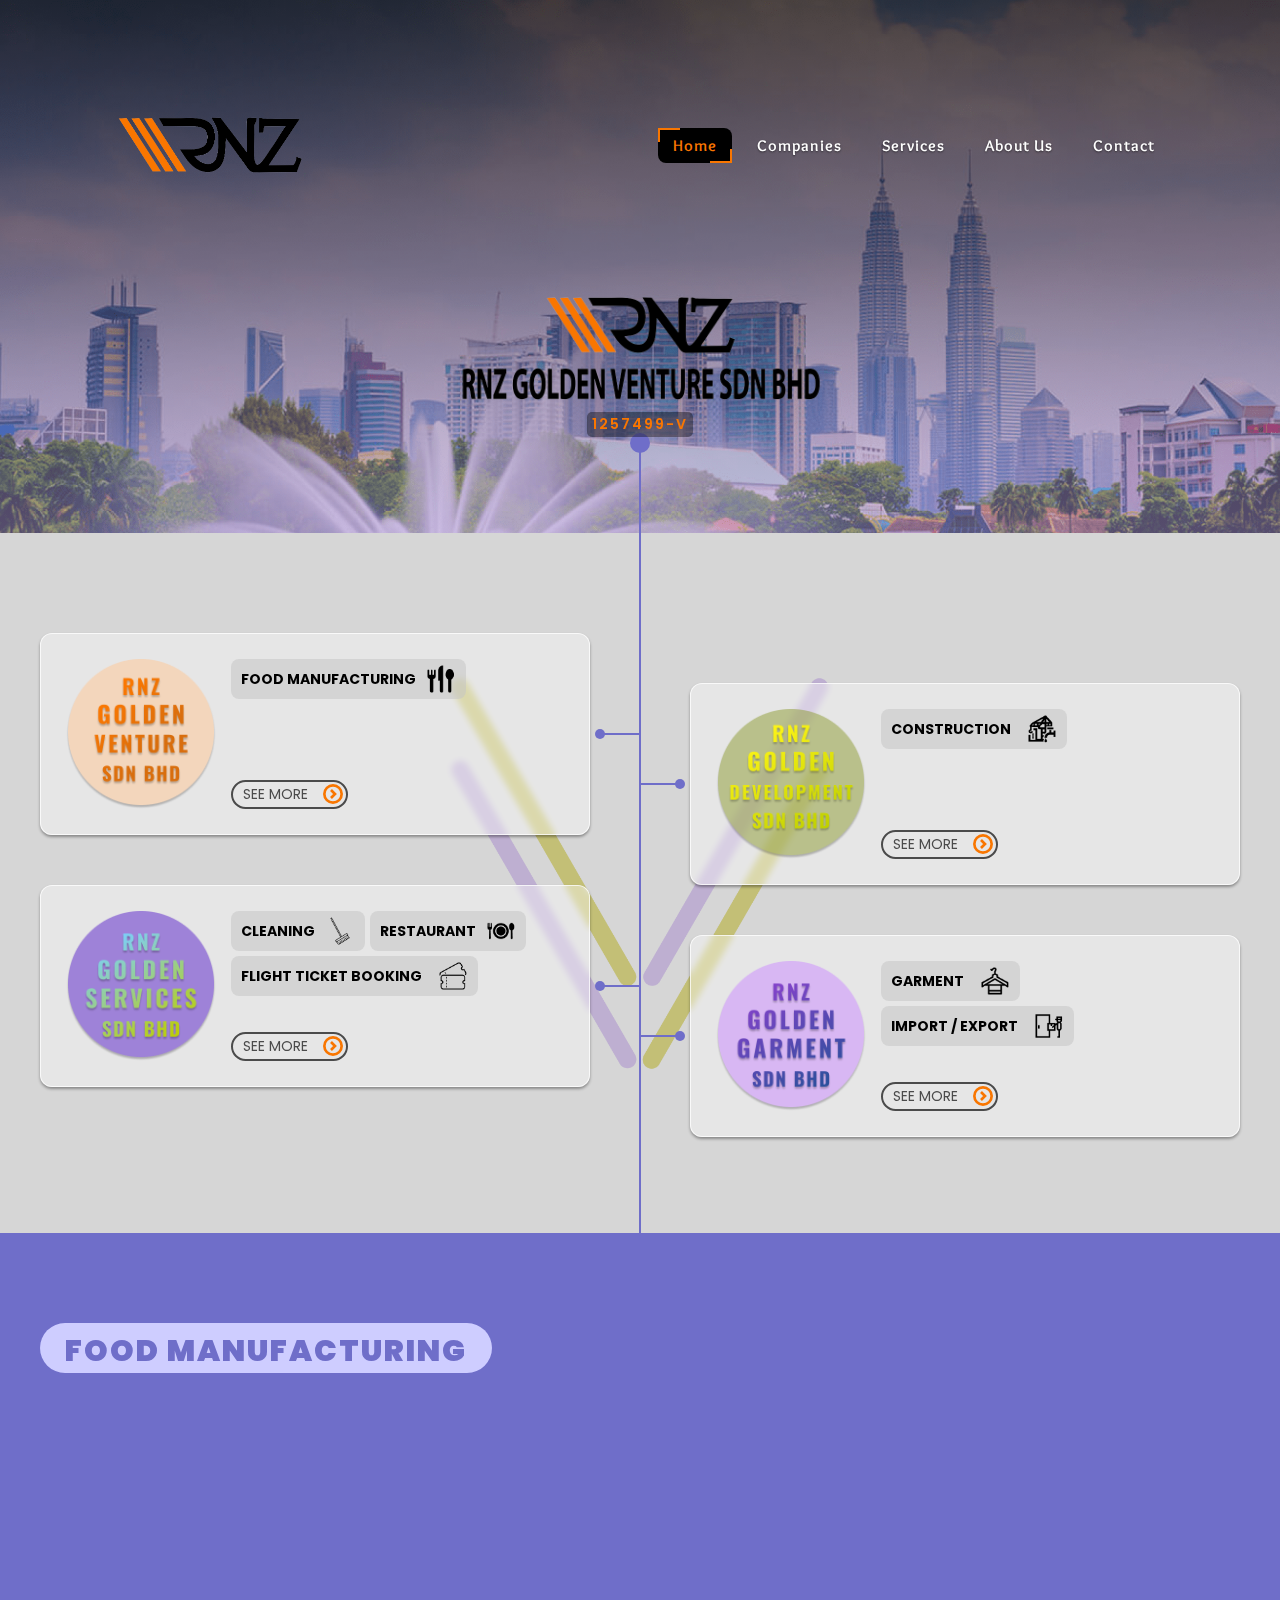
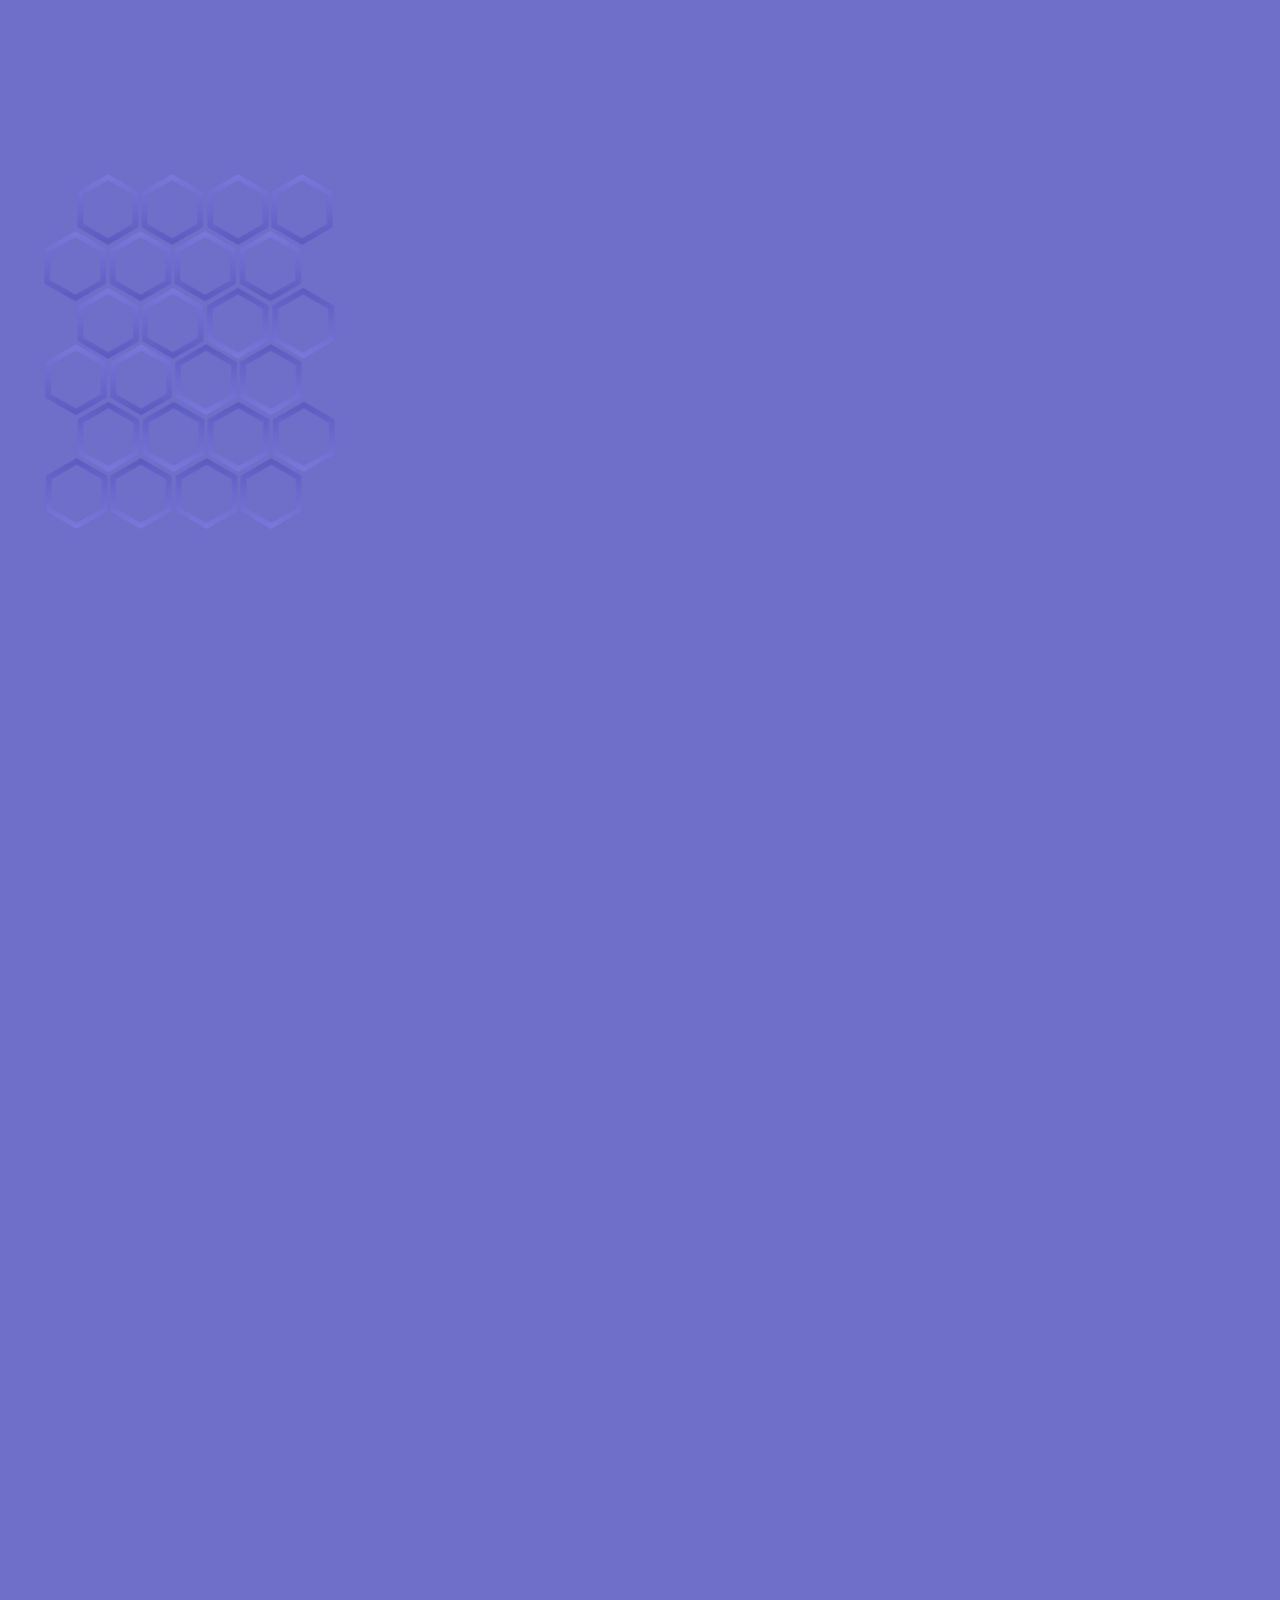
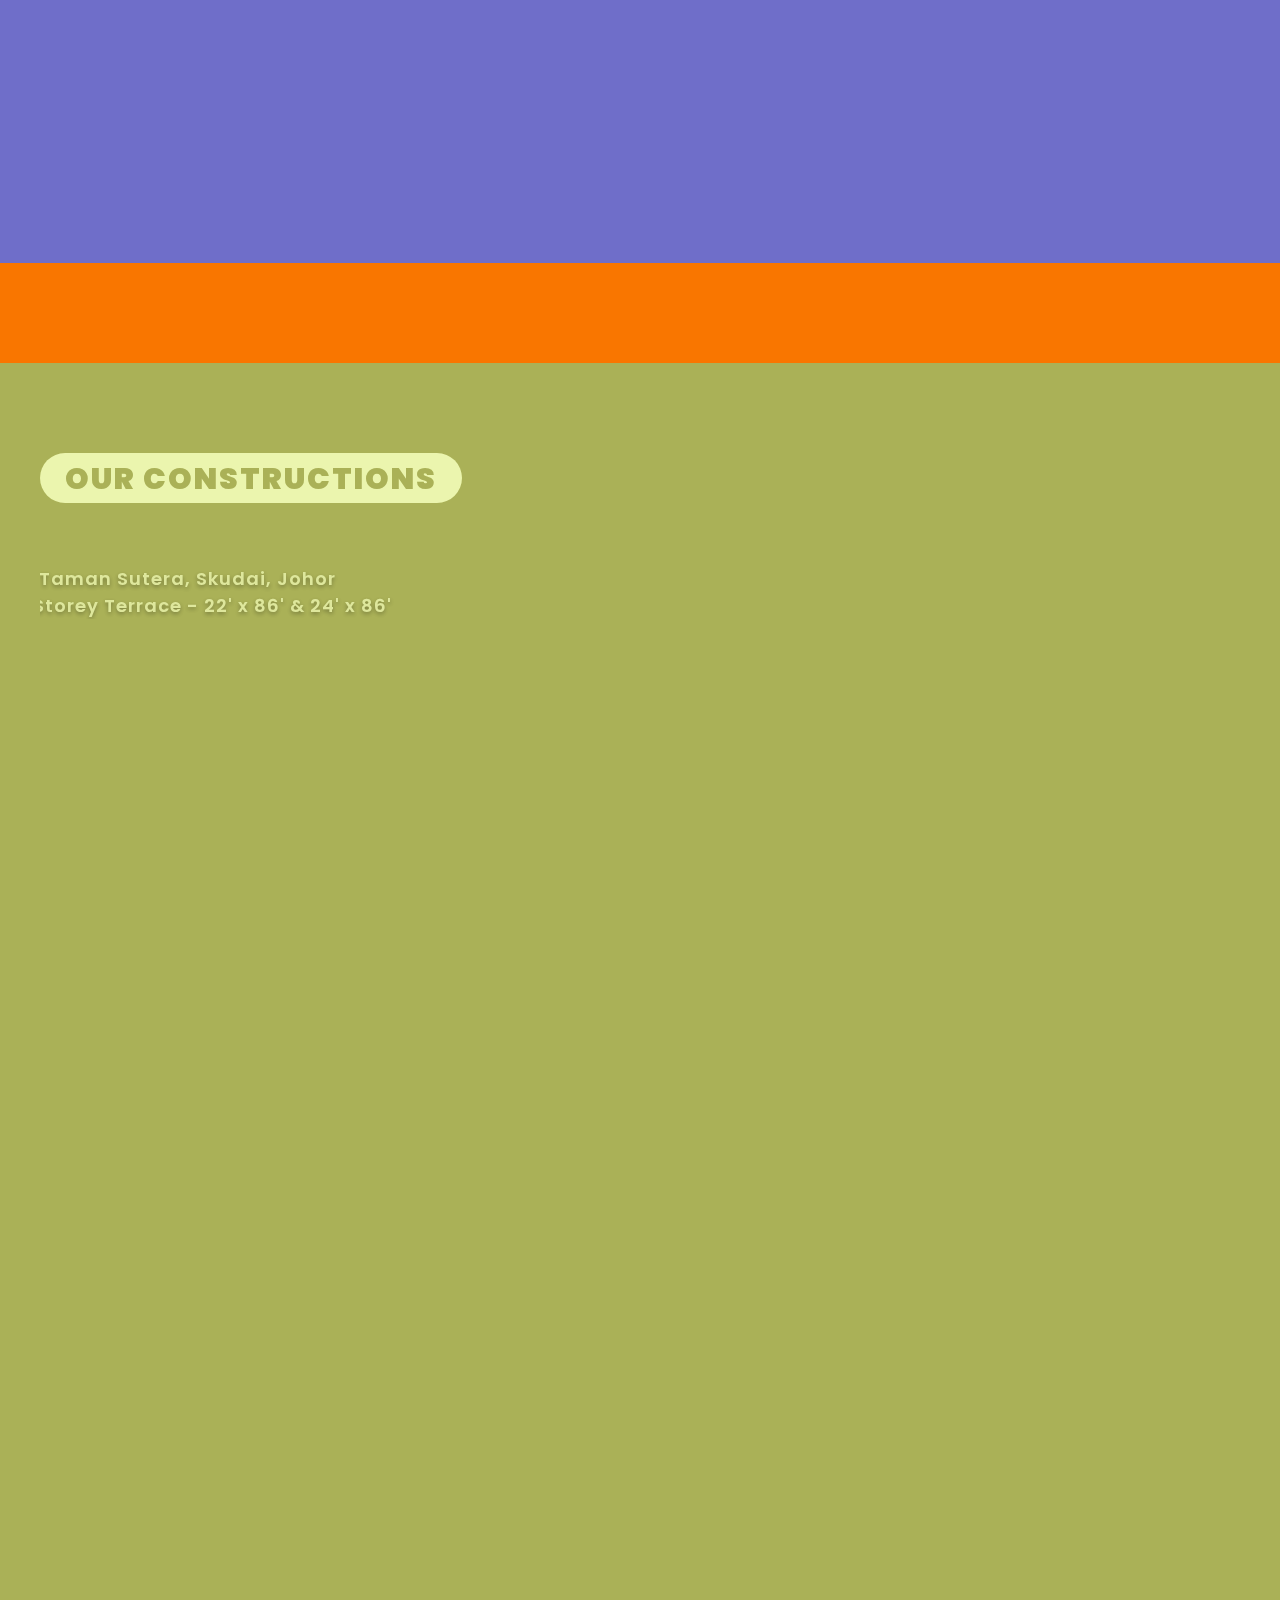
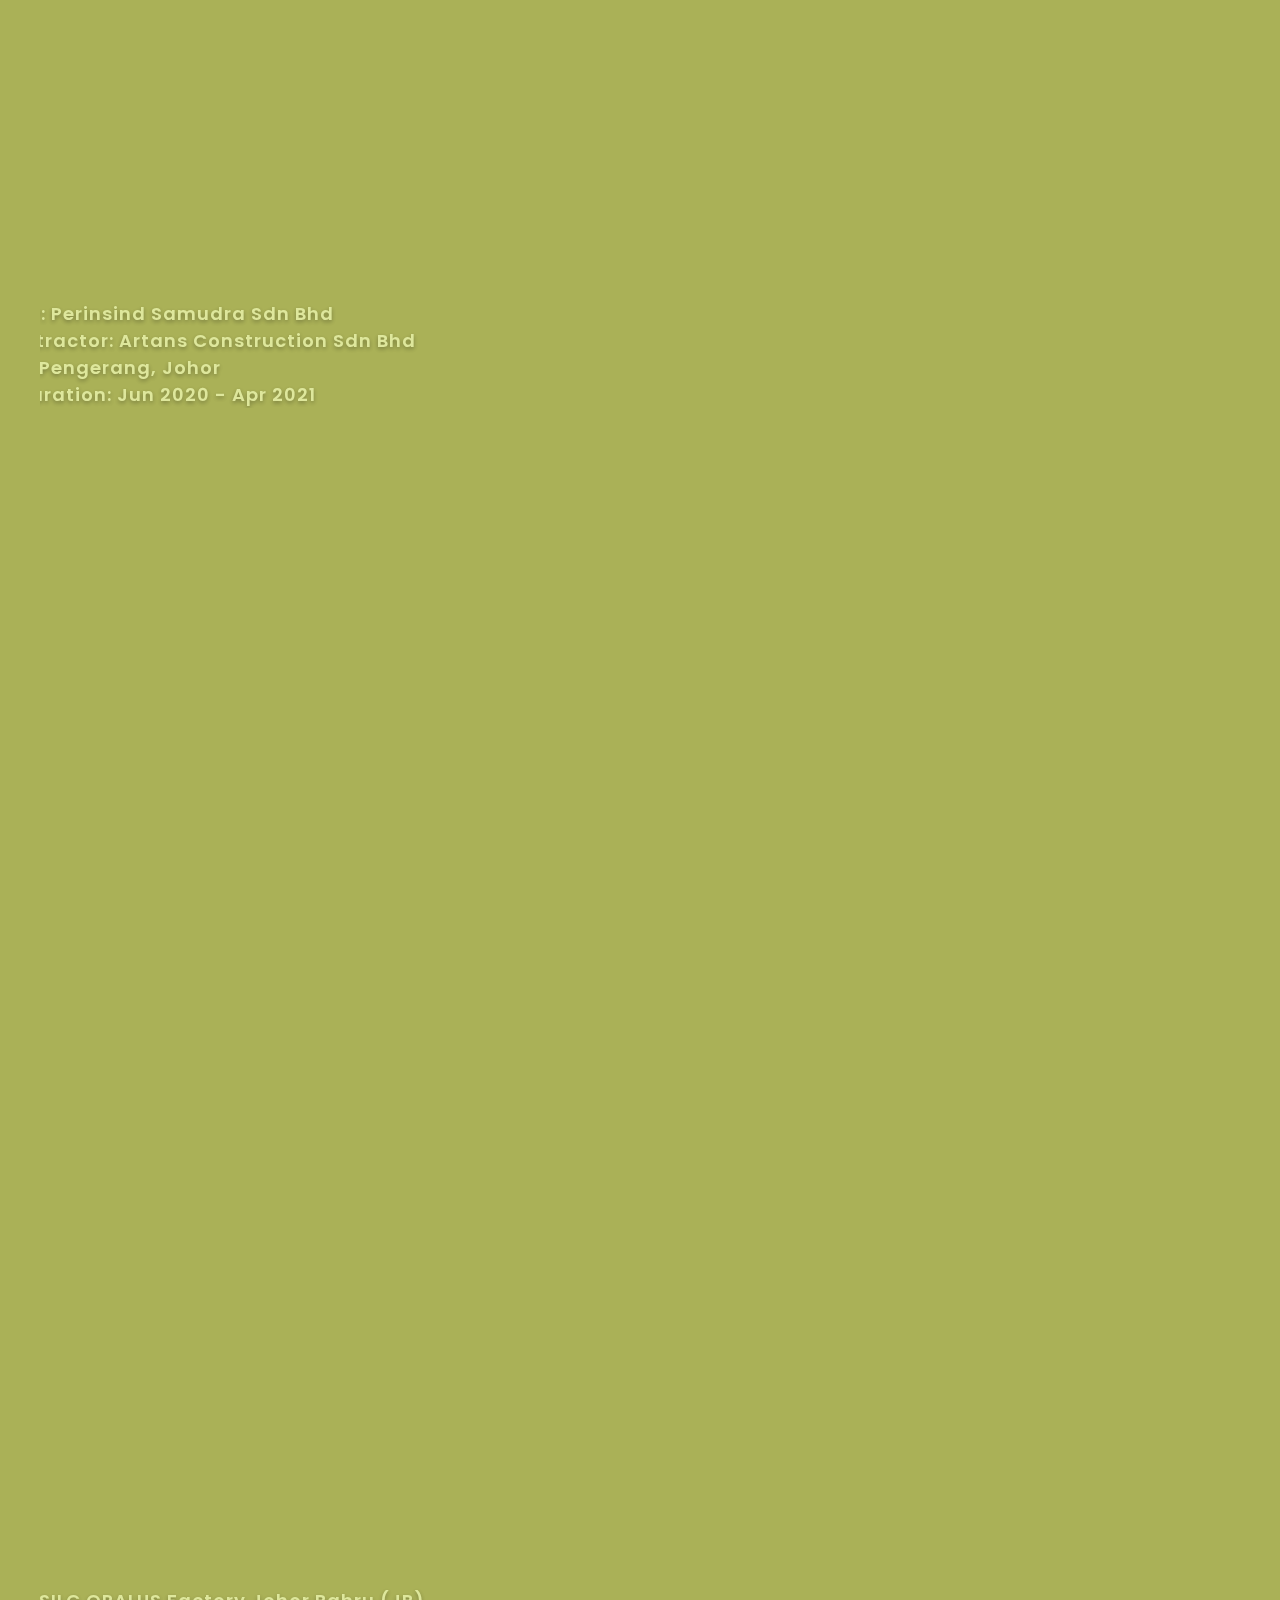
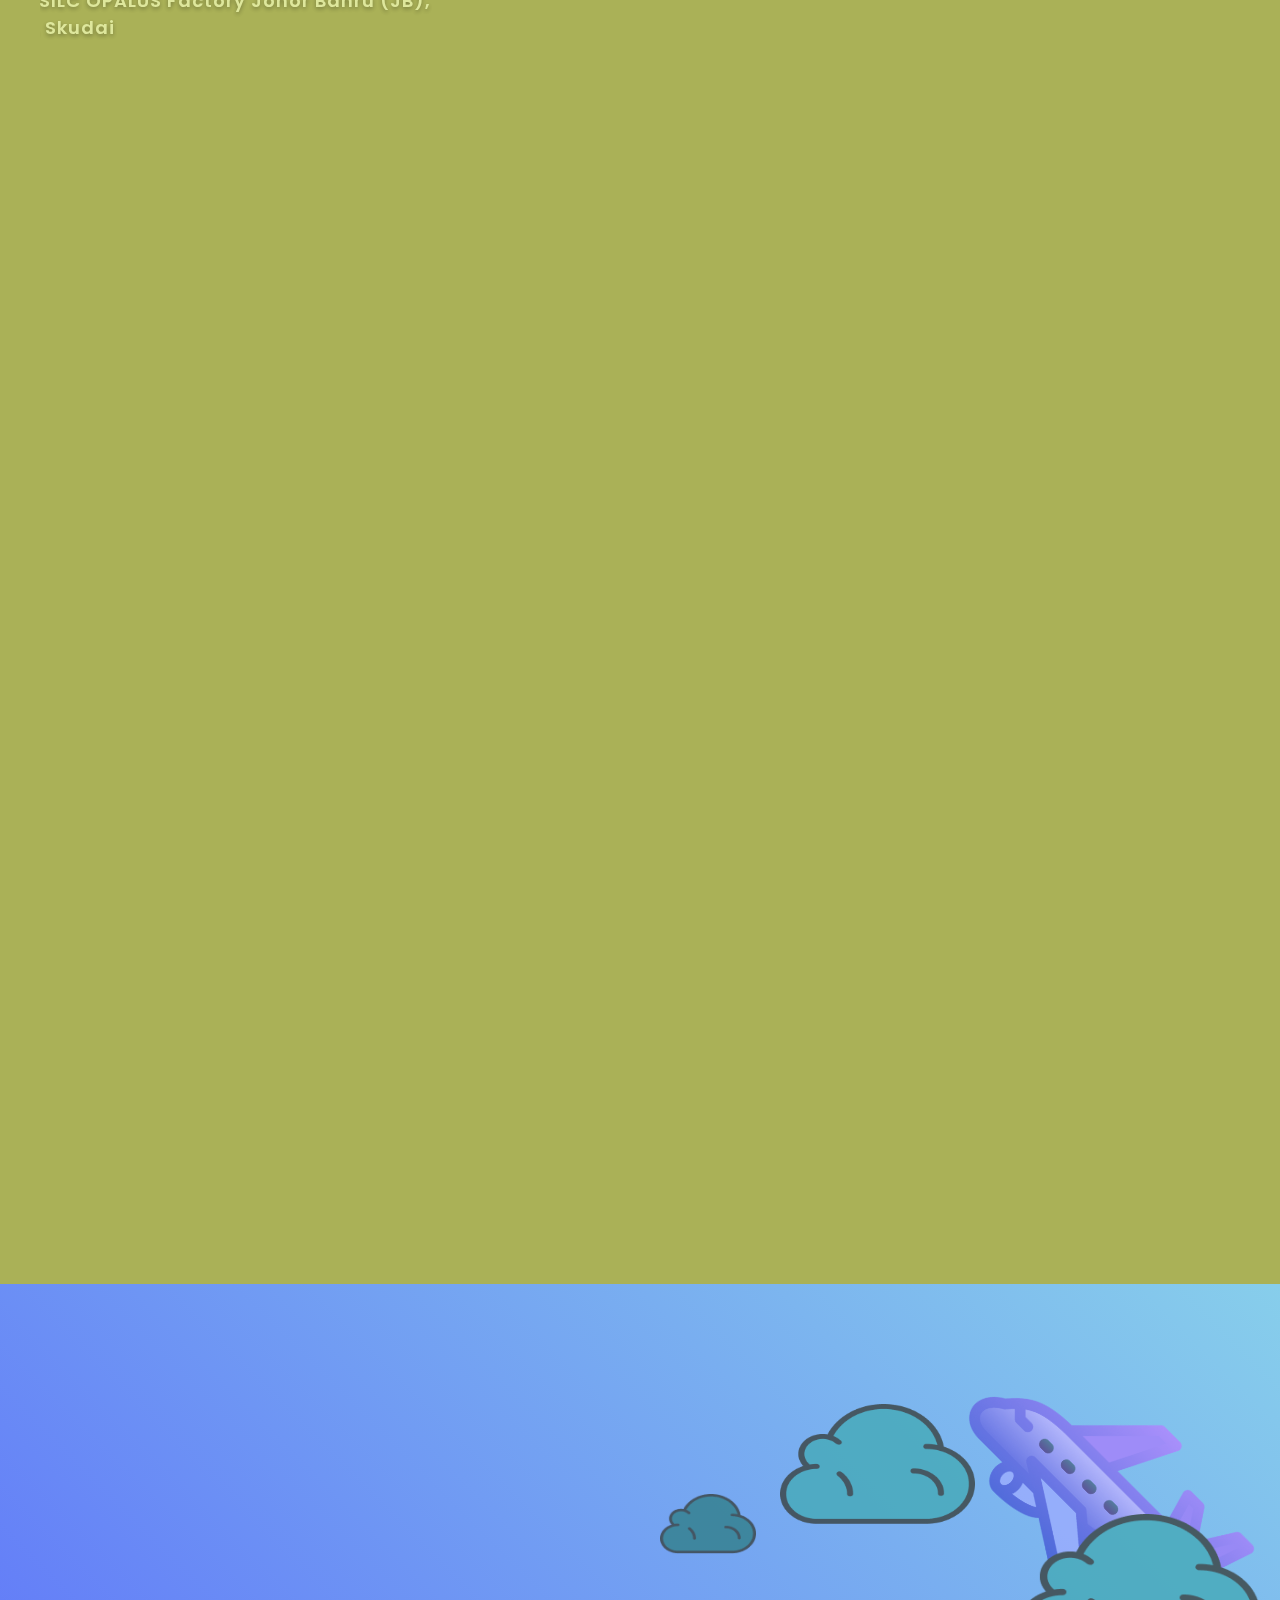
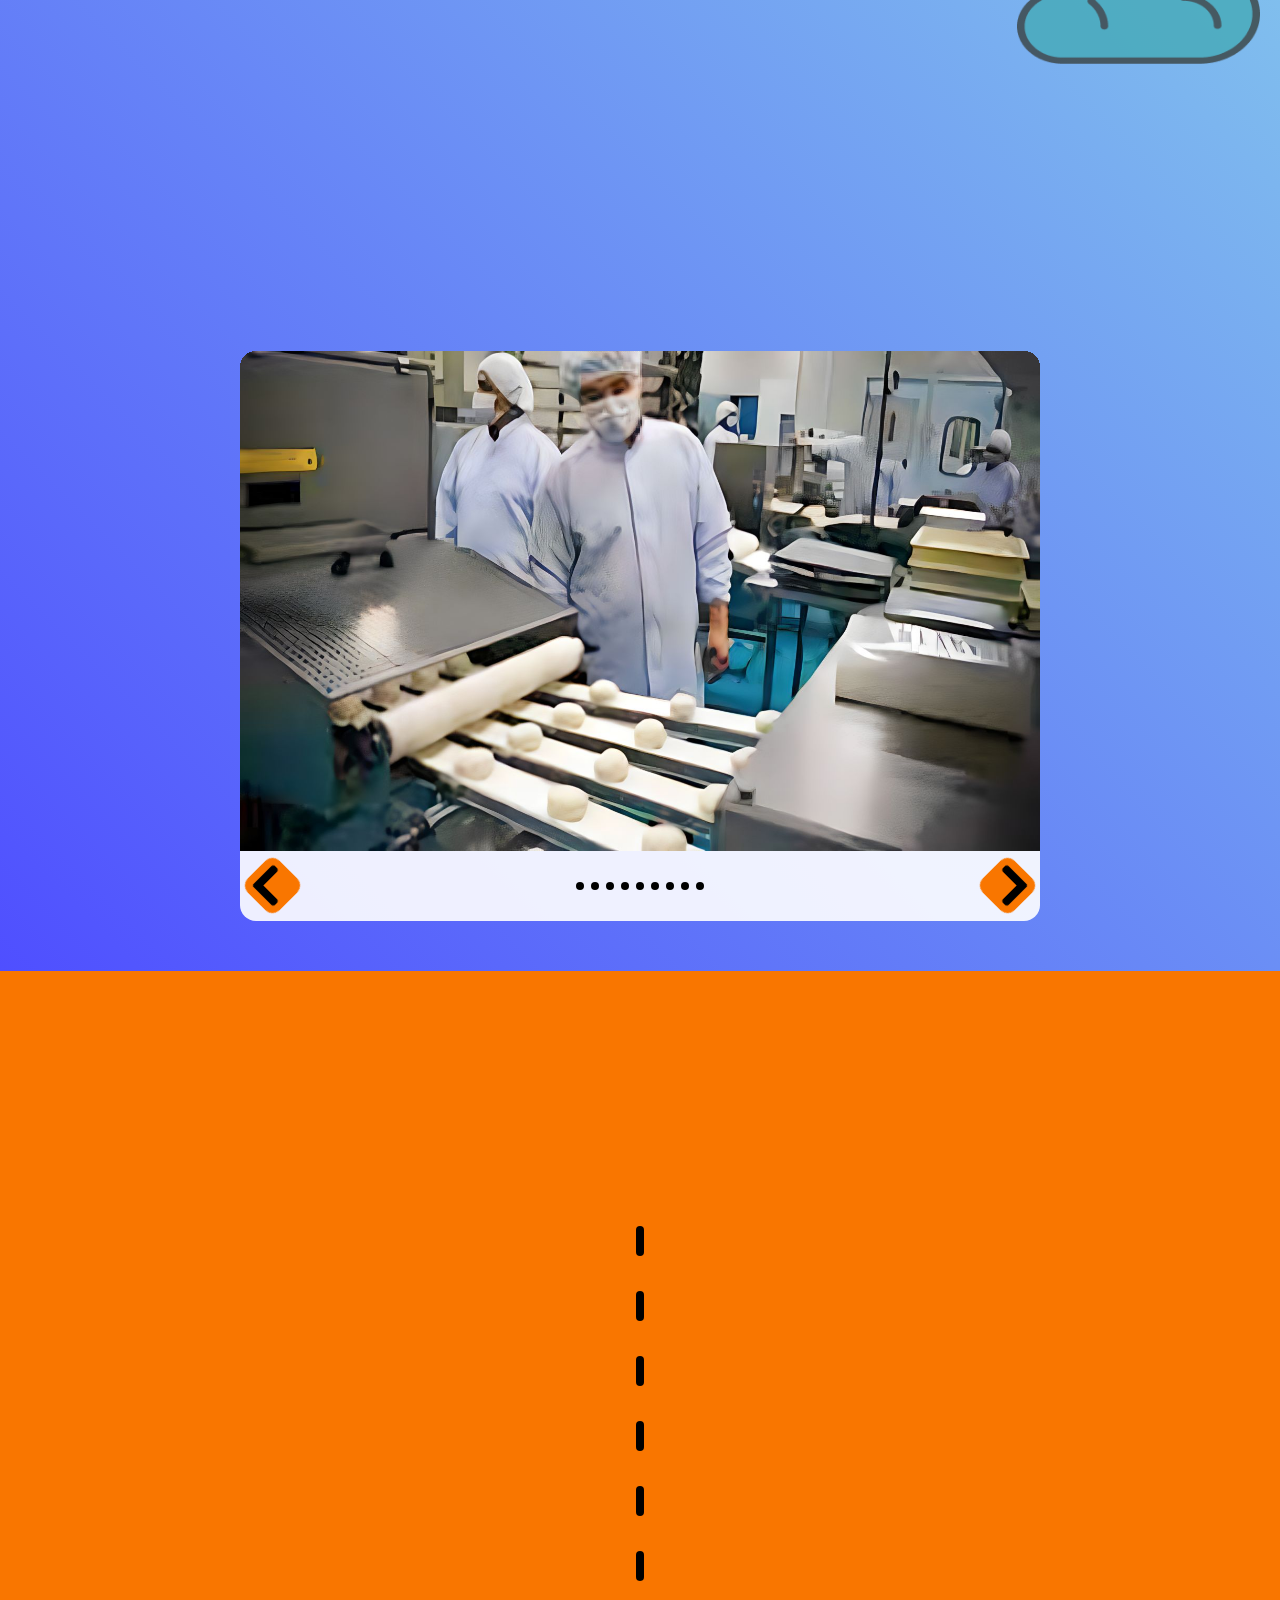
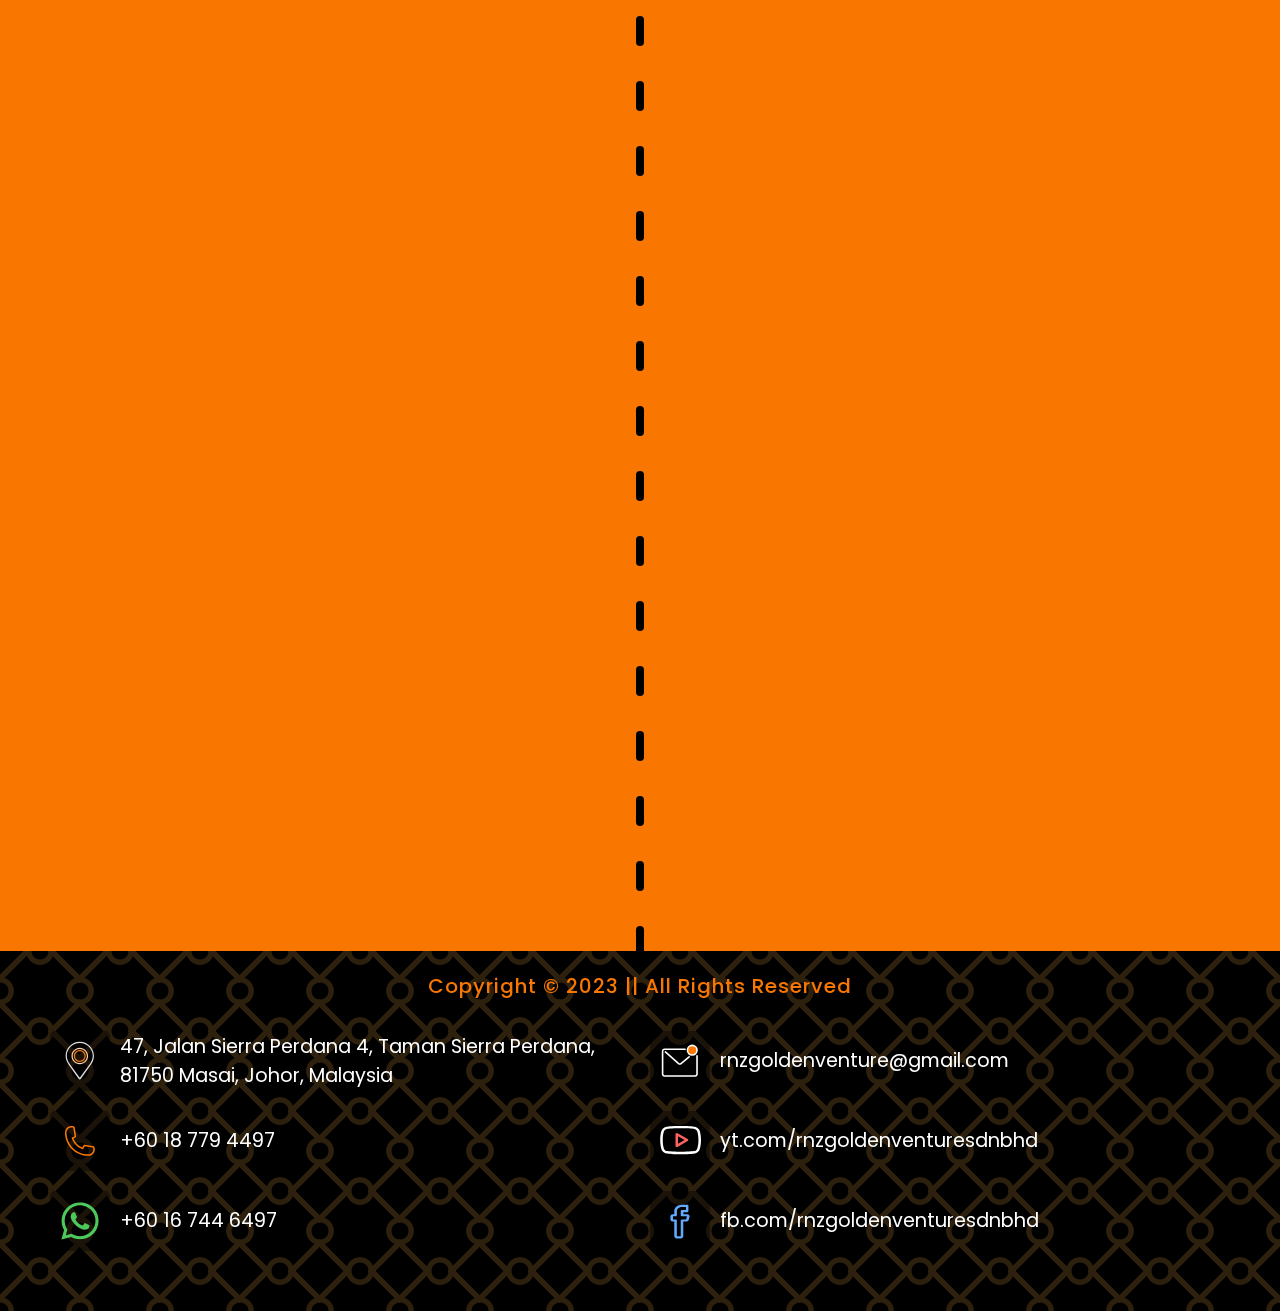
<file: index.html>
<!DOCTYPE html>
<html lang="en">
<head>
    <meta charset="UTF-8">
    <meta http-equiv="X-UA-Compatible" content="IE=edge">
    <meta name="viewport" content="width=device-width, initial-scale=1.0">
    <meta name="robots" content="index,follow">
    <meta name="description" content="Company name: RNZ Golden Venture Sdn Bhd, Company Code: 1257499-V, We provide the best Venture Services in Malaysia. Contact us today for a free quote.">
    <meta name="author" content="Saber Mahmud Sourav">


    <title>RNZ GOLDEN VENTURE - Home Page</title>

    <link rel="icon" href="./pics/favicon.ico" type="image/x-icon">
    <link rel="shortcut icon" href="./pics/favicon.ico" type="image/x-icon">

    <link rel="stylesheet" href="index.css">
    <link rel="stylesheet" href="body.css">
    <link rel="stylesheet" href="gallery.css">
</head>
<body>

    <div id="loader">
        <div id="spinner"></div>
        <div id="progress-bar-container">
          <div id="progress-bar"></div>
        </div>
        <p class="ppp">
            <p> RNZ GOLDEN VENTURE SDN BHD</p> <p id="percentage">0%</p>
        </p>
      </div>

      <style>
        #loader {
    position: fixed;
    top: 0;
    left: 0;
    width: 100%;
    height: 100%;
    background: rgb(157, 157, 157);
    display: flex;
    flex-direction: column;
    align-items: center;
    justify-content: center;
    z-index: 9999999;
  }
  
  #spinner {
    width: 50px;
    height: 50px;
    border: 5px solid rgba(0, 0, 0, 0.2);
    border-left-color: #F97600;
    border-radius: 50%;
    animation: spin 1s linear infinite;
  }
  
  #progress-bar-container {
    width: 80%;
    height: 10px;
    background-color: rgba(0, 0, 0, 0.1);
    margin-top: 20px;
    border-radius: 20px;
  }
  p.ppp {
    padding-top: 10px;
    display: flex;
  }
  
  #progress-bar {
    height: 100%;
    background-color: #000;
    width: 0;
    border-radius: 20px;
  }
  
  #percentage {
    margin-top: 10px;
    font-size: 18px;
  }
  
  @keyframes spin {
    100% {
      transform: rotate(360deg);
    }
  }
      </style>
    

    <div class="nav">
        <div class="navbar">

            <div class="brand">
                <img src="./pics/logo_bg_tr.png" alt="RNZ GOLDEN VENTURE SDN BHD LOGO">
            </div>

            <div class="links">
                <div class="link active"><a href="#">Home<div></div></a></div>
                <div class="link"><a href="./pages/companies/companies.html">Companies<div></div></a></div>
                <div class="link"><a href="./pages/services/service.html">Services<div></div></a></div>
                <div class="link"><a href="./pages/about/about.html">About Us<div></div></a></div>
                <div class="link"><a href="./pages/contact/contact.html">Contact<div></div></a></div>
            </div>

            <div class="menu">
                <div class="burger">
                    <div class="up"></div>
                    <div class="mid"></div>
                    <div class="down"></div>
                </div>
            </div>

        </div>
    </div>

    <div class="background_section">
        <div class="full_logo addition">
            <img src="./pics/full_logo_tr.png" alt="Full logo of RNZ GOLDEN VENTURE SDN BHD">
        </div>
    </div>

    <div class="h100"></div>

    <div class="container section2">
        <div class="floating_bg"></div>
        <div class="subsection left">
            <div class="company_card_container fromDownToTop">
                <div class="company_card">
                    <div class="content picture fromDownToTop">
                        <img src="./pics/rnz_c1_logo.png" alt="RNZ GOLDEN VENTURE SDN BHD Heading">
                    </div>
                    <div class="content">
                        <div class="icon_items">
                            <div class="icon_item fromLeftToRight">
                                FOOD MANUFACTURING
                                <div>
                                    <img src="./pics/icons/icon_1.png" alt="FOOD MANUFACTURING ICON">
                                </div>
                            </div>
                        </div>
                        <a href="./pages/companies/companies.html#com1" class="rnzBtnCom fromRightToLeft">SEE MORE &nbsp; <img src="./pics/arr_right.svg" alt=""></a>
                    </div>
                </div>
            </div>
            <div class="h500onCC"></div>
            <div class="company_card_container fromDownToTop">
                <div class="company_card">
                    <div class="content picture fromDownToTop">
                        <img src="./pics/rnz_c3_logo.png" alt="RNZ GOLDEN SERVICES SDN BHD Heading">
                    </div>
                    <div class="content">
                        <div class="icon_items">
                            <div class="icon_item fromLeftToRight">
                                CLEANING
                                <div>
                                    <img src="./pics/icons/icon_8.png" alt="CLEANING ICON">
                                </div>
                            </div>
                            <div class="icon_item fromLeftToRight">
                                RESTAURANT
                                <div>
                                    <img src="./pics/icons/icon_3.png" alt="RESTAURANT ICON">
                                </div>
                            </div>
                            <div class="icon_item fromLeftToRight">
                                FLIGHT TICKET BOOKING &nbsp;
                                <div>
                                    <img src="./pics/icons/icon_5.png" alt="FLIGHT TICKET BOOKING ICON">
                                </div>
                            </div>
                        </div>
                        <a href="./pages/companies/companies.html#com3" class="rnzBtnCom fromRightToLeft">SEE MORE &nbsp; <img src="./pics/arr_right.svg" alt="ARROW RIGHT ICON"></a>
                    </div>
                </div>
            </div>
        </div>
        <div class="subsection right">
            <div class="h500onCC"></div>
            <div class="company_card_container fromDownToTop">
                <div class="company_card">
                    <div class="content picture fromDownToTop">
                        <img src="./pics/rnz_c2_logo.png" alt="RNZ GOLDEN DEVELOPMENT SDN BHD Heading">
                    </div>
                    <div class="content">
                        <div class="icon_items">
                            <div class="icon_item fromLeftToRight">
                                CONSTRUCTION &nbsp;
                                <div>
                                    <img src="./pics/icons/icon_7.png" alt="CONSTRUCTION ICON">
                                </div>
                            </div>
                        </div>
                        
                        <a href="./pages/companies/companies.html#com2" class="rnzBtnCom fromRightToLeft">SEE MORE &nbsp; <img src="./pics/arr_right.svg" alt=""></a>
                    </div>
                </div>
            </div>
            <div class="h500onCC"></div>
            <div class="company_card_container fromDownToTop">
                <div class="company_card">
                    <div class="content picture fromDownToTop">
                        <img src="./pics/rnz_c4_logo.png" alt="RNZ GOLDEN GARMENT SDN BHD Heading">
                    </div>
                    <div class="content">
                        <div class="icon_items">
                            <div class="icon_item fromLeftToRight">
                                GARMENT &nbsp;
                                <div>
                                    <img src="./pics/icons/icon_4.png" alt="GARMENT ICON">
                                </div>
                            </div>
                            <div class="icon_item fromLeftToRight">
                                IMPORT / EXPORT &nbsp;
                                <div>
                                    <img src="./pics/icons/icon_2.png" alt="IMPORT - EXPORT ICON">
                                </div>
                            </div>
                        </div>
                        <a href="./pages/companies/companies.html#com4" class="rnzBtnCom fromRightToLeft">SEE MORE &nbsp; <img src="./pics/arr_right.svg" alt=""></a>
                    </div>
                </div>
            </div>
        </div>
    </div>

    <div class="h100"></div>

    <div class="section3">

        <div class="container">
            <div class="floating1">
                FOOD MANUFACTURING
            </div>
            <div class="main3">
                <div class="left">

                    <img class="floating" src="./pics/blue_bg_pattern.png" alt="">
                    <img class="floating" src="./pics/blue_bg_pattern.png" alt="">

                    <h3 class="subheading fromDownToTop">
                        FOOD BASED ON FLOUR (READY TO EAT FOOD)
                    </h3>
                    <ul class="food_items fromDownToTop">
                        <li>CHAPATI</li>
                        <li>PRATA</li>
                        <li>PURI</li>
                        <li>THOSAI</li>
                        <li>IDLI</li>
                    </ul>
    
                    <h3 class="subheading fromDownToTop">
                        SWEET
                    </h3>
                    <ul class="food_items fromDownToTop">
                        <li>DOI (SWEET YOUGURT)</li>
                        <li>MISTHI</li>
                        <li>GHULAM JAMU</li>
                        <li>LADDU</li>
                        <li>NIMKI</li>
                        <li>JELEBI</li>
                    </ul>
    
                    <h3 class="subheading fromDownToTop">
                        FROZEN COLD FOOD
                    </h3>
                    <ul class="food_items fromDownToTop">
                        <li>SINGGARA</li>
                        <li>SAMOSA</li>
                        <li>KARIPAP</li>
                        <li>SPRING ROLL</li>
                    </ul>
    
                    <div style="height: 20px;"></div>
                    
                </div>
                <div class="right">
    
                    <div class="hudai">
                        
    
                        <div class="food_img_card fromDownToTop">
                            <div class="img">
                                <img src="./pics/foods/chapati.png" alt="CHAPATI - FLOUR BASED FOOD (READY TO EAT)">
                            </div>
                            <div class="title">
                                CHAPATI
                            </div>
                        </div>
        
                        <div class="food_img_card fromDownToTop">
                            <div class="img">
                                <img src="./pics/foods/parata.png" alt="PARATA - FLOUR BASED FOOD (READY TO EAT)">
                            </div>
                            <div class="title">
                                PARATA
                            </div>
                        </div>
        
                        <div class="food_img_card fromDownToTop">
                            <div class="img">
                                <img src="./pics/foods/mishti.png" alt="MISHTI - SWEET BASED FOOD">
                            </div>
                            <div class="title">
                                MISTHI
                            </div>
                        </div>
        
                        <div class="food_img_card fromDownToTop">
                            <div class="img">
                                <img src="./pics/foods/doi_box.png" alt="DOI BOX - SWEET BASED FOOD">
                            </div>
                            <div class="title">
                                DOI (YOUGURT) Packaging
                            </div>
                        </div>
        
                        <div class="food_img_card fromDownToTop">
                            <div class="img">
                                <img src="./pics/foods/doi.png" alt="DOI - SWEET BASED FOOD">
                            </div>
                            <div class="title">
                                DOI (YOUGURT)
                            </div>
                        </div>
    
                        <div class="food_img_card fromDownToTop">
                            <div class="img">
                                <img src="./pics/foods/gulab.png" alt="GHULAM JAMU - SWEET BASED FOOD">
                            </div>
                            <div class="title">
                                GHULAM JAMU
                            </div>
                        </div>
    
                        <div class="food_img_card fromDownToTop">
                            <div class="img">
                                <img src="./pics/foods/samosa.png" alt="SAMOSA - FROZEN COLD FOOD">
                            </div>
                            <div class="title">
                                SAMOSA
                            </div>
                        </div>
    
                        <div class="food_img_card fromDownToTop">
                            <div class="img">
                                <img src="./pics/foods/singara.png" alt="SINGGARA - FROZEN COLD FOOD">
                            </div>
                            <div class="title">
                                SINGGARA
                            </div>
                        </div>
    
                        <div class="food_img_card fromDownToTop">
                            <div class="img">
                                <img src="./pics/foods/mishti_box.png" alt="MISHTI - SWEET BASED FOOD">
                            </div>
                            <div class="title">
                                MISHTI (Packaging)
                            </div>
                        </div>
    
                        <div class="food_img_card fromDownToTop">
                            <div class="img">
                                <img src="./pics/foods/mishti_box_2.png" alt="MISHTI - SWEET BASED FOOD">
                            </div>
                            <div class="title">
                                MISHTI (Packaging)
                            </div>
                        </div>
    
                        <div class="food_img_card fromDownToTop">
                            <div class="img">
                                <img src="./pics/foods/mishti_box_3.png" alt="MISHTI - SWEET BASED FOOD">
                            </div>
                            <div class="title">
                                MISHTI (Packaging)
                            </div>
                        </div>
    
                        <div class="food_img_card fromDownToTop">
                            <div class="img">
                                <img src="./pics/foods/halua.png" alt="JELEBI - SWEET BASED FOOD">
                            </div>
                            <div class="title">
                                JELEBI
                            </div>
                        </div>
    
    
                    </div>
                    
                </div>
            </div>
        </div>
    </div>

    <div class="link_construction">
        <div class="l fromLeftToRight">
            See All Our Golden Development Projects
        </div>
        <a href="#const" class="r fromRightToLeft">
            Our Projects <img src="./pics/arr_right.svg" alt="">
        </a>
    </div>


    <div class="section4" id="const">
        <div class="container main4">
            <div class="floating2">
                OUR CONSTRUCTIONS
            </div>
            <div style="height: 20px;"></div>

            <div class="development_section">
                <div class="left">
                    <div class="project_title fromLeftToRight">
                        Residential Construction
                    </div>
                    <div class="project_sub_title fromLeftToRight">
                        Location: Taman Sutera, Skudai, Johor
                    </div>
                    <div class="project_sub_title fromLeftToRight">
                        TYPES: 3-Storey Terrace - 22' x 86' & 24' x 86'
                    </div>
                </div>
                <div class="right">
                    <div class="pics fromDownToTop">
                        <img src="./pics/devs/p31.jpg" alt="Residential Construction, Location: Taman Sutera, Skudai, Johor">
                    </div>
                    <div class="pics fromDownToTop">
                        <img src="./pics/devs/p32.jpg" alt="Residential Construction, Location: Taman Sutera, Skudai, Johor">
                    </div>
                    <div class="pics fromDownToTop">
                        <img src="./pics/devs/p33.jpg" alt="Residential Construction, Location: Taman Sutera, Skudai, Johor">
                    </div>
                </div>
            </div>

            <div class="development_section">
                <div class="left">
                    <div class="project_title fromLeftToRight">
                        PTD9111, Mukim Pengerang
                    </div>
                    <div class="project_sub_title fromLeftToRight">
                        Customer: Perinsind Samudra Sdn Bhd
                    </div>
                    <div class="project_sub_title fromLeftToRight">
                        Main Contractor: Artans Construction Sdn Bhd
                    </div>
                    <div class="project_sub_title fromLeftToRight">
                        Location: Pengerang, Johor
                    </div>
                    <div class="project_sub_title fromLeftToRight">
                        Project Duration: Jun 2020 - Apr 2021
                    </div>
                </div>
                <div class="right">
                    <div class="pics fromDownToTop">
                        <img src="./pics/devs/p22.jpg" alt="PTD9111, Mukim Pengerang, Location: Pengerang, Johor">
                    </div>
                    <div class="pics fromDownToTop">
                        <img src="./pics/devs/p23.jpg" alt="PTD9111, Mukim Pengerang, Location: Pengerang, Johor">
                    </div>
                    <div class="pics fromDownToTop">
                        <img src="./pics/devs/p21.jpg" alt="PTD9111, Mukim Pengerang, Location: Pengerang, Johor">
                    </div>
                </div>
            </div>

            <div class="development_section">
                <div class="left">
                    <div class="project_title fromLeftToRight">
                        Factory Construction
                    </div>
                    <div class="project_sub_title fromLeftToRight">
                        Location: SILC OPALUS Factory Johor Bahru (JB), Malaysia, Skudai
                    </div>
                </div>
                <div class="right">
                    <div class="pics fromDownToTop">
                        <img src="./pics/devs/p64.png" alt="Factory Construction, Location: SILC OPALUS Factory Johor Bahru (JB), Malaysia, Skudai">
                    </div>
                    <div class="pics fromDownToTop">
                        <img src="./pics/devs/p62.jpg" alt="Factory Construction, Location: SILC OPALUS Factory Johor Bahru (JB), Malaysia, Skudai">
                    </div>
                    <div class="pics fromDownToTop">
                        <img src="./pics/devs/p61.jpg" alt="Factory Construction, Location: SILC OPALUS Factory Johor Bahru (JB), Malaysia, Skudai">
                    </div>
                </div>
            </div>

        </div>
    </div>

    <div class="section5 g_services">
            <div class="the_air_frame">
                <img src="./pics/icons/normal_cloud.png" alt="" class="cl1">
                <img src="./pics/icons/small_cloud.png" alt="" class="cl2">
                <img src="./pics/icons/plane.png" alt="" class="plane">
                <img src="./pics/icons/normal_cloud.png" alt="" class="cl3">
            </div>

        <div class="container" style="position: sticky; top: 90px;">
            <div class="head5 fromLeftToRight">
                Our Golden Services
            </div>
            <div class="head5sub fromLeftToRight">
                We Provide -
            </div>
            <div class="mkDir">
                <div class="directory">
                    <div class="head5details files fromLeftToRight">
                        Cleaning services
                    </div>
                    <div class="head5details files fromLeftToRight">
                        Restaurent services
                    </div>
                
                </div>
            </div>

            <div class="head5sub fromLeftToRight">
                We Also provide
            </div>

            <div class="iconText fromLeftToRight">
                <img src="./pics/icons/airbooking.png" alt="AEROPLANE IMAGE">
                <div class="head5details">
                    trusted flight booking service
                </div>
            </div>

            <div class="flex" style="padding-bottom: 50px; padding-top: 20px;">
                <div class="counter_container fromDownToTop">
                    <div class="head">
                        Total Employee
                    </div>
                    <div class="auto">
                        <div class="counter" data-time="2000" data-count-upto="1700"></div><span>+</span>
                    </div>
                </div>
    
    
                <div class="counter_container fromDownToTop">
                    <div class="head">
                        Ventures
                    </div>
                    <div class="auto">
                        <div class="counter" data-time="2500" data-count-upto="700"></div><span>+</span>
                    </div>
                </div>

                <div class="counter_container fromDownToTop">
                    <div class="head">
                        Services
                    </div>
                    <div class="auto">
                        <div class="counter" data-time="3000" data-count-upto="200"></div><span>+</span>
                    </div>
                </div>

                <div class="counter_container fromDownToTop">
                    <div class="head">
                        Development's
                    </div>
                    <div class="auto">
                        <div class="counter" data-time="3500" data-count-upto="300"></div><span>+</span>
                    </div>
                </div>

                <div class="counter_container fromDownToTop">
                    <div class="head">
                        Customer Companies
                    </div>
                    <div class="auto">
                        <div class="counter" data-time="4000" data-count-upto="80"></div><span>+</span>
                    </div>
                </div>
            </div>

            <div class="gallery">
                <div class="frame">
                    <div class="slider">
                        <img src="./pics/gallery/g02.jpg" alt="Parata making process">
                        <img src="./pics/gallery/g03.jpg" alt="Chapati making by machine">
                        <img src="./pics/gallery/g04.jpg" alt="Our Construction worker">
                        <img src="./pics/gallery/g05.jpg" alt="Some of Our Construction workers">
                        <img src="./pics/gallery/g06.jpg" alt="ASRAMA PEKERJA">
                        <img src="./pics/gallery/g07.png" alt="Our Workers">
                        <img src="./pics/gallery/g08.png" alt="Our Workers">
                        <img src="./pics/gallery/g09.jpg" alt="Transport service for our workers">
                        <img src="./pics/gallery/g10.jpg" alt="Inside of out Buses">
                    </div>
                </div>
                <div class="controlls">
                    <div class="left_btn"></div>
    
                    <div class="indexes"></div>
    
                    <div class="right_btn"></div>
                </div>
            </div>


        </div>

    </div>

    <style>
        
    </style>


    <div class="section6">
        <div class="sec6head">
            OUR CUSTOMERS IN SINGAPORE
        </div>
        <div class="container sec6">
            <div class="arms_container">
                <div class="leftArm">
                    <div class="arm">
                        Rashidah Shopping Centre Pte Ltd
                    </div>
                    <div class="arm">
                        Wabag Muhibbah JV Pte Ltd
                    </div>
                    <div class="arm">
                        Ufs Food Services
                    </div>
                    <div class="arm">
                        Khana Basmati Restaurant Pte Ltd
                    </div>
                    <div class="arm">
                        5 Star Catering Pte Ltd
                    </div>
                    <div class="arm">
                        Poratha Coorporation Pte Ltd
                    </div>
                    <div class="arm">
                        Lamiah Enterprise
                    </div>
                    <div class="arm">
                        Trpti Food Pte Ltd
                    </div>
                    <div class="arm">
                        De Esperado Catering Pte Ltd
                    </div>
                    <div class="arm">
                        Glory Catering Pte Ltd
                    </div>
                    <div class="arm">
                        Tasty Food Catering Pte Ltd
                    </div>
                </div>
                <div class="rightArm">
                    <div class="arm">
                        Maroofa Catering Pte Ltd
                    </div>
                    <div class="arm">
                        Jes Restaurant and Catering Pte Ltd
                    </div>
                    <div class="arm">
                        VS Catering Pte Ltd
                    </div>
                    <div class="arm">
                        New Radjhani Restaurant Pte Ltd
                    </div>
                    <div class="arm">
                        Amir Bhandari Pte Ltd
                    </div>
                    <div class="arm">
                        Silver Spoon Catering Pte Ltd
                    </div>
                    <div class="arm">
                        Amra Catering Pte Ltd
                    </div>
                    <div class="arm">
                        Vs Catering Pte Ltd
                    </div>
                    <div class="arm">
                        Taheera Food Catering Pte Ltd
                    </div>
                    <div class="arm">
                        Sheera Pte Ltd
                    </div>
                </div>
            </div>
        </div>
    </div>


    <div class="footer">
        <div class="container">
            <div class="copyright">
                Copyright &copy; 2023 || All Rights Reserved
            </div>
            <div class="later">
                <div class="left">

                    <a target="_blank" class="ct_icon" href="https://www.google.com/maps/place/47,+Jln+Sierra+Perdana+4,+Taman+Sierra+Perdana,+81750+Masai,+Johor,+Malaysia/@1.475494,103.8686667,17z/data=!4m6!3m5!1s0x31da152aa2986b97:0xb1c51a80dbaaf1b5!8m2!3d1.4753347!4d103.8685993!16s%2Fg%2F11j6x4vgkm">
                        <img src="./pics/icons/loc.svg" alt="Location icon">
                        <p class="text">
                            47, Jalan Sierra Perdana 4, Taman Sierra Perdana, 81750 Masai, Johor, Malaysia
                        </p>
                    </a>

                    <a class="ct_icon" href="tel:+60187794497">
                        <img src="./pics/icons/phone.svg" alt="phone icon">
                        <p class="text">
                            +60 18 779 4497
                        </p>
                    </a>

                    <a class="ct_icon" href="https://wa.me/60167446497">
                        <img src="./pics/icons/whatsapp.svg" alt="Whatsapp icon">
                        <p class="text">
                            +60 16 744 6497
                        </p>
                    </a>

                </div>
                <div class="right">

                    <a class="ct_icon" href="mailto:rnzgoldenventure@gmail.com">
                        <img src="./pics/icons/mail.svg" alt="Mail icon">
                        <p class="text">
                            rnzgoldenventure@gmail.com
                        </p>
                    </a>
                    <a class="ct_icon" href="#">
                        <img src="./pics/icons/yt.svg" alt="Youtube icon">
                        <p class="text">
                            yt.com/rnzgoldenventuresdnbhd
                        </p>
                    </a>
                    <a class="ct_icon" href="https://facebook.com/rnzgoldenventuresdnbhd/">
                        <img src="./pics/icons/fb.svg" alt="facebook icon">
                        <p class="text">
                            fb.com/rnzgoldenventuresdnbhd
                        </p>
                    </a>

                </div>
            </div>
        </div>
    </div>
    

    <style>
        
        


    </style>
      
    

    <!-- <div class="h100"></div> -->

    <script src="script.js"></script>
    <script src="body.js"></script>
    <script src="gallery.js"></script>
</body>
</html>
</file>
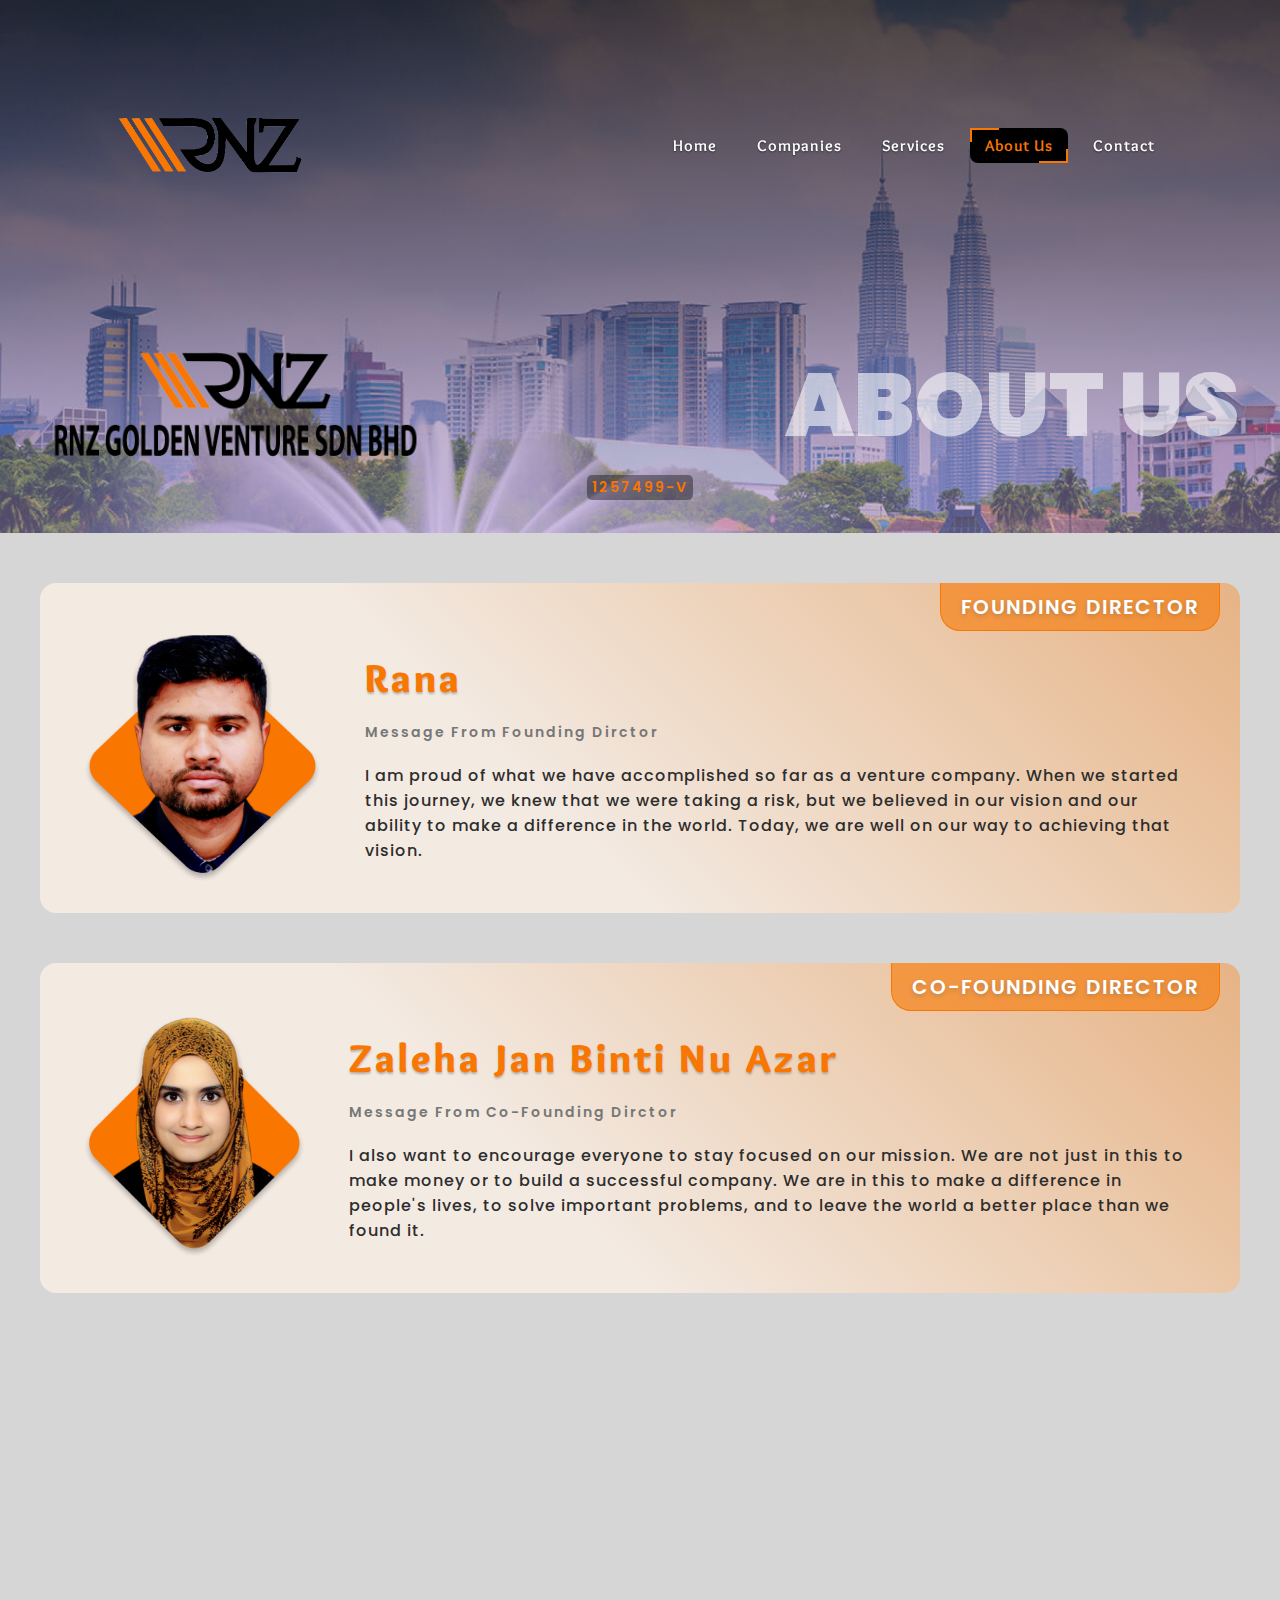
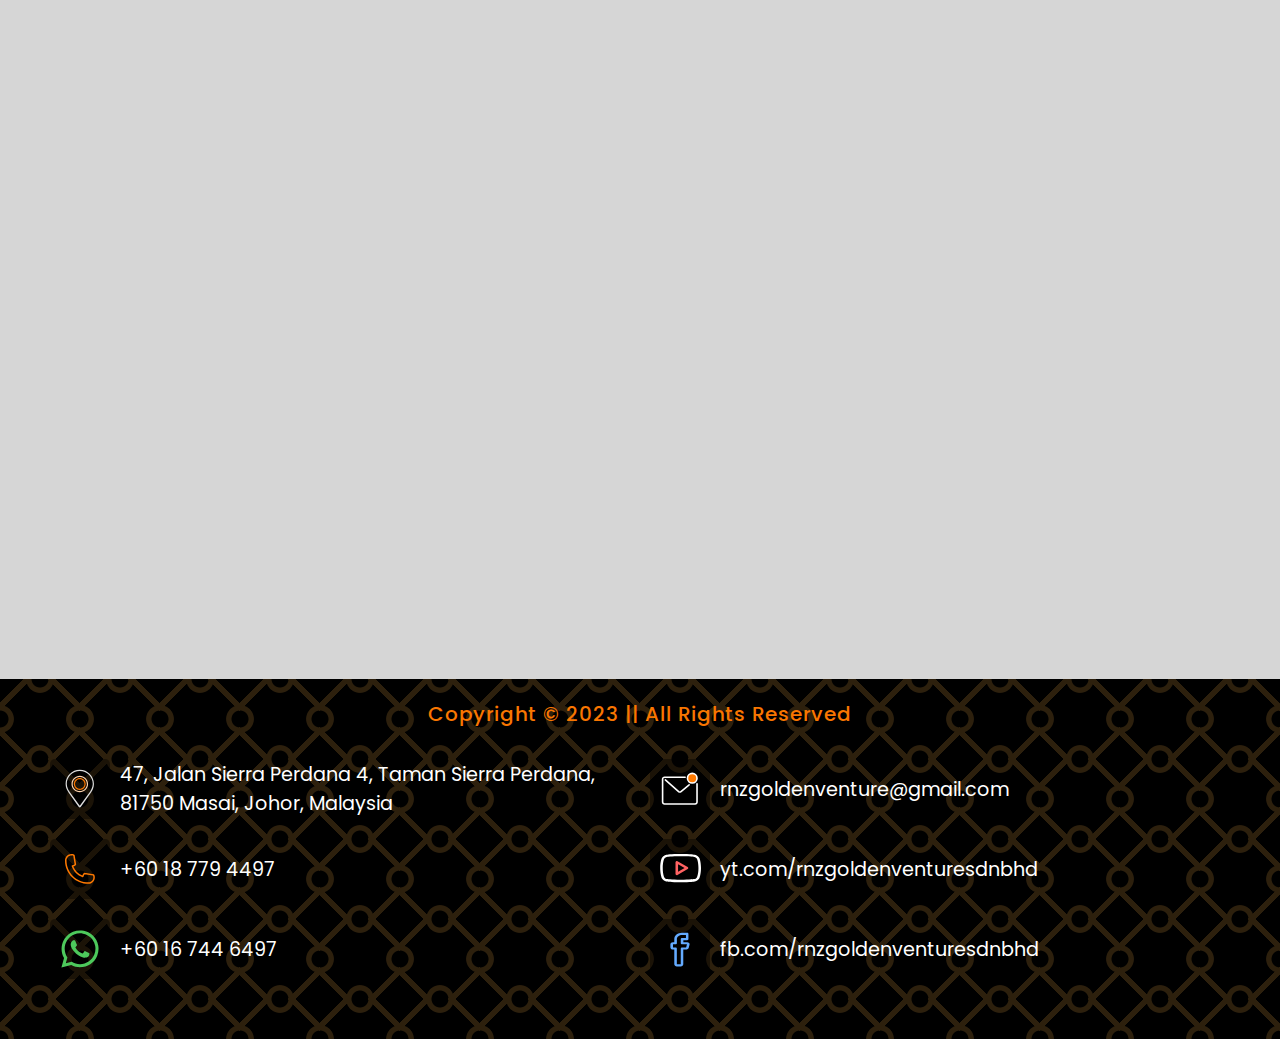
<file: pages/about/about.html>
<!DOCTYPE html>
<html lang="en">
<head>
    <meta charset="UTF-8">
    <meta http-equiv="X-UA-Compatible" content="IE=edge">
    <meta name="viewport" content="width=device-width, initial-scale=1.0">
    <meta name="robots" content="index,follow">
    <meta name="description" content="Company name: RNZ Golden Venture Sdn Bhd, Company Code: 1257499-V, We provide the best Venture Services in Malaysia .Contact us today for a free quote.">
    <meta name="author" content="Saber Mahmud Sourav">
    <title>About Us - RNZ GOLDEN VENTURE</title>

    <link rel="icon" href="../../pics/favicon.ico" type="image/x-icon">
    <link rel="shortcut icon" href="../../pics/favicon.ico" type="image/x-icon">

    <link rel="stylesheet" href="../../index.css">
    <link rel="stylesheet" href="./about.css">
</head>
<body>

    <div id="loader">
        <div id="spinner"></div>
        <div id="progress-bar-container">
          <div id="progress-bar"></div>
        </div>
        <p class="ppp">
            <p>RNZ GOLDEN VENTURE SDN BHD</p> <p id="percentage">0%</p>
        </p>
      </div>

      <style>
        #loader {
            position: fixed;
            top: 0;
            left: 0;
            width: 100%;
            height: 100%;
            background: rgb(157, 157, 157);
            display: flex;
            flex-direction: column;
            align-items: center;
            justify-content: center;
            z-index: 9999999;
        }
        
        #spinner {
            width: 50px;
            height: 50px;
            border: 5px solid rgba(0, 0, 0, 0.2);
            border-left-color: #F97600;
            border-radius: 50%;
            animation: spin 1s linear infinite;
        }
        
        #progress-bar-container {
            width: 80%;
            height: 10px;
            background-color: rgba(0, 0, 0, 0.1);
            margin-top: 20px;
            border-radius: 20px;
        }
        p.ppp {
            padding-top: 10px;
            display: flex;
        }
        
        #progress-bar {
            height: 100%;
            background-color: #000;
            width: 0;
            border-radius: 20px;
        }
        
        #percentage {
            margin-top: 10px;
            font-size: 18px;
        }
        
        @keyframes spin {
            100% {
            transform: rotate(360deg);
            }
        }
      </style>

    <div class="nav">
        <div class="navbar">

            <div class="brand">
                <img src="../../pics/logo_bg_tr.png" alt="RNZ GOLDEN VENTURE SDN BHD LOGO">
            </div>

            <div class="links">
                <div class="link"><a href="../../index.html">Home<div></div></a></div>
                <div class="link"><a href="./../companies/companies.html">Companies<div></div></a></div>
                <div class="link"><a href="./../services/service.html">Services<div></div></a></div>
                <div class="link active"><a href="#">About Us<div></div></a></div>
                <div class="link"><a href="./../contact/contact.html">Contact<div></div></a></div>
            </div>

            <div class="menu">
                <div class="burger">
                    <div class="up"></div>
                    <div class="mid"></div>
                    <div class="down"></div>
                </div>
            </div>
        </div>
    </div>

    <div class="background_section">
        <div class="bg_bg">
            <div class="image_in_left addition">
                <img src="../../pics/full_logo_tr.png" alt="">
            </div>
            <div class="head_in_right">
                about us
            </div>
        </div>
    </div>

    <div style="height: 50px;"></div>


    <div class="container">
        <div class="owers_card fromDownToTop">
            <div class="post fromRightToLeft">
                founding director
            </div>
            <div class="image fromLeftToRight">
                <img src="../../pics/f_director.png" alt="Founding director of RNZ Golden Venture Sdn Bhd">
            </div>
            <div class="details">
                <div class="title fromDownToTop">
                    Rana
                </div>
                <div class="mid fromDownToTop">
                    Message From Founding Dirctor
                </div>
                <div class="message fromDownToTop">
                    I am proud of what we have accomplished so far as a venture company. When we started this journey, we knew that we were taking a risk, but we believed in our vision and our ability to make a difference in the world. Today, we are well on our way to achieving that vision.
                </div>
            </div>
        </div>
    </div>

    <div style="height: 50px;"></div>

    <div class="container">
        <div class="owers_card fromDownToTop">
            <div class="post fromRightToLeft">
                co-founding director
            </div>
            <div class="image fromLeftToRight">
                <img src="../../pics/co_f_director.png" alt="Co-Founding director of RNZ Golden Venture Sdn Bhd">
            </div>
            <div class="details">
                <div class="title fromDownToTop">
                    Zaleha Jan Binti Nu Azar
                </div>
                <div class="mid fromDownToTop">
                    Message From Co-Founding Dirctor
                </div>
                <div class="message fromDownToTop">
                    I also want to encourage everyone to stay focused on our mission. We are not just in this to make money or to build a successful company. We are in this to make a difference in people's lives, to solve important problems, and to leave the world a better place than we found it.
                </div>
            </div>
        </div>

        <div style="height: 50px;"></div>

        <div class="owers_card fromDownToTop">
            <div class="post fromRightToLeft">
                Managing Director
            </div>
            <div class="image fromLeftToRight">
                <img src="../../pics/peoples/md1.png" alt="Managing director of RNZ Golden Venture Sdn Bhd">
            </div>
            <div class="details">
                <div class="title fromDownToTop">
                    Tofajjal Hossain choyon
                </div>
                <div class="mid fromDownToTop">
                    Message From Managing Director
                </div>
                <div class="message fromDownToTop">
                    Dear Colleagues,<br>
                    I want to express my gratitude for all the hard work and dedication that each of you brings to our company. We have accomplished a great deal in a short amount of time, and that is a testament to your talent and commitment.
                </div>
            </div>
        </div>


        <!-- <div class="md_card_container">

            <div class="md_card">
                <div class="post">
                    Managing Director
                </div>
                <div class="left">
                    <div class="image">
                        <img src="./../../pics/peoples/md1.png" alt="">
                    </div>
                </div>
                <div class="right">
                    <div class="md_title">
                        Tofajjal Hossain choyon
                    </div>
                    <a href="mailto:mdchayon@rnz.com" class="md_email">
                        <img src="./../../pics/icons/mail.svg" alt="Email_icon">mdchayon@rnz.com
                    </a>
                </div>
            </div>

        </div> -->


    </div>

    <div style="height: 50px;"></div>

    <div class="container">

        <div class="mission">
            <div class="mission_title fromDownToTop">
                "Our Mission"
            </div>
            <div class="mission_body fromDownToTop">
                We are committed to contribute our utmost integrity in our services with the best team of management and competent skilled workers to maintain the highest quality of job and customer satisfaction in our current and new upcoming projects.
                <br><br>
                Our mission supports our spirit which is very alive in our daily activities. Our company culture represents the fast paced industry spirit of a 24/7 attitude, combined with a determination to comply with our promises and to satisfy our clients and business relations
            </div>
        </div>

        <div class="mission">
            <div class="mission_title fromDownToTop">
                "Our Vision"
            </div>
            <div class="mission_body fromDownToTop">
                To be the leading scaffolding, civil & mechanical organisation with dedication fulfill client's satisfaction by following standards of industry regulations, safety, health and environment.</div>
            </div>
        </div>
        
    </div>

    <style>
        .mission {
            padding: 30px 0px;
        }
        .mission .mission_title {
            font-size: 32px;
            font-family: var(--poppins);
            color: var(--orange);
            font-weight: 500;
            text-shadow: 1px 2px 1px rgba(8, 8, 8, 0.325);
            font-style: italic;
        }
        .mission .mission_body {
            font-size: 16px;
            padding-top: 20px;
            letter-spacing: 1px;
            font-family: var(--poppins);
            color: rgb(72, 72, 72);
            font-weight: 500;
            text-shadow: 0px 1px 3px rgba(8, 8, 8, 0.195);
        }
    </style>



    <div style="height: 100px;"></div>

    <div class="footer">
        <div class="container">
            <div class="copyright">
                Copyright &copy; 2023 || All Rights Reserved
            </div>
            <div class="later">
                <div class="left">

                    <a target="_blank" class="ct_icon" href="https://www.google.com/maps/place/47,+Jln+Sierra+Perdana+4,+Taman+Sierra+Perdana,+81750+Masai,+Johor,+Malaysia/@1.475494,103.8686667,17z/data=!4m6!3m5!1s0x31da152aa2986b97:0xb1c51a80dbaaf1b5!8m2!3d1.4753347!4d103.8685993!16s%2Fg%2F11j6x4vgkm">
                        <img src="./../../pics/icons/loc.svg" alt="Location icon">
                        <p class="text">
                            47, Jalan Sierra Perdana 4, Taman Sierra Perdana, 81750 Masai, Johor, Malaysia
                        </p>
                    </a>

                    <a class="ct_icon" href="tel:+60187794497">
                        <img src="./../../pics/icons/phone.svg" alt="phone icon">
                        <p class="text">
                            +60 18 779 4497
                        </p>
                    </a>

                    <a class="ct_icon" href="https://wa.me/60167446497">
                        <img src="./../../pics/icons/whatsapp.svg" alt="Whatsapp icon">
                        <p class="text">
                            +60 16 744 6497
                        </p>
                    </a>

                </div>
                <div class="right">

                    <a class="ct_icon" href="mailto:rnzgoldenventure@gmail.com">
                        <img src="./../../pics/icons/mail.svg" alt="Mail icon">
                        <p class="text">
                            rnzgoldenventure@gmail.com
                        </p>
                    </a>
                    <a class="ct_icon" href="#">
                        <img src="./../../pics/icons/yt.svg" alt="Youtube icon">
                        <p class="text">
                            yt.com/rnzgoldenventuresdnbhd
                        </p>
                    </a>
                    <a class="ct_icon" href="https://facebook.com/rnzgoldenventuresdnbhd/">
                        <img src="./../../pics/icons/fb.svg" alt="facebook icon">
                        <p class="text">
                            fb.com/rnzgoldenventuresdnbhd
                        </p>
                    </a>

                </div>
            </div>
        </div>
    </div>



    <script src="../../script.js"></script>
    <script src="./about.js"></script>
    
</body>
</html>
</file>
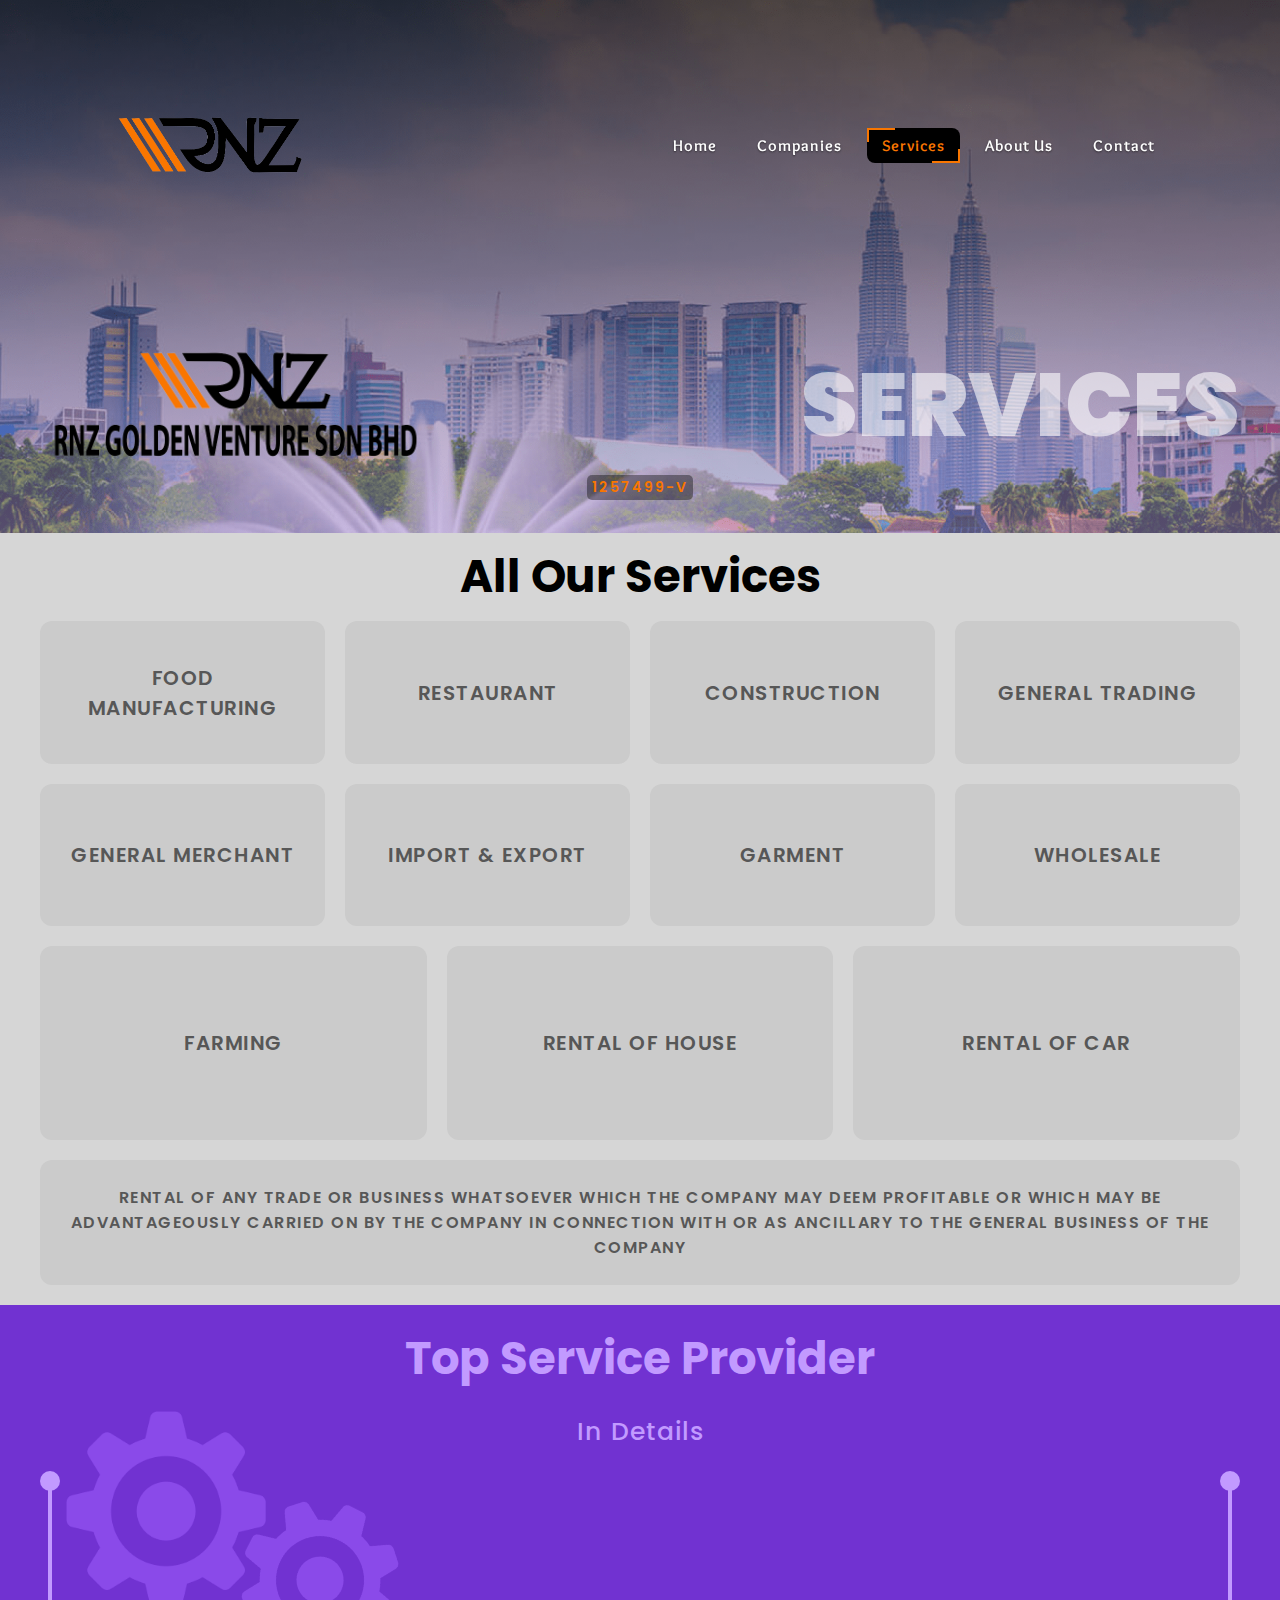
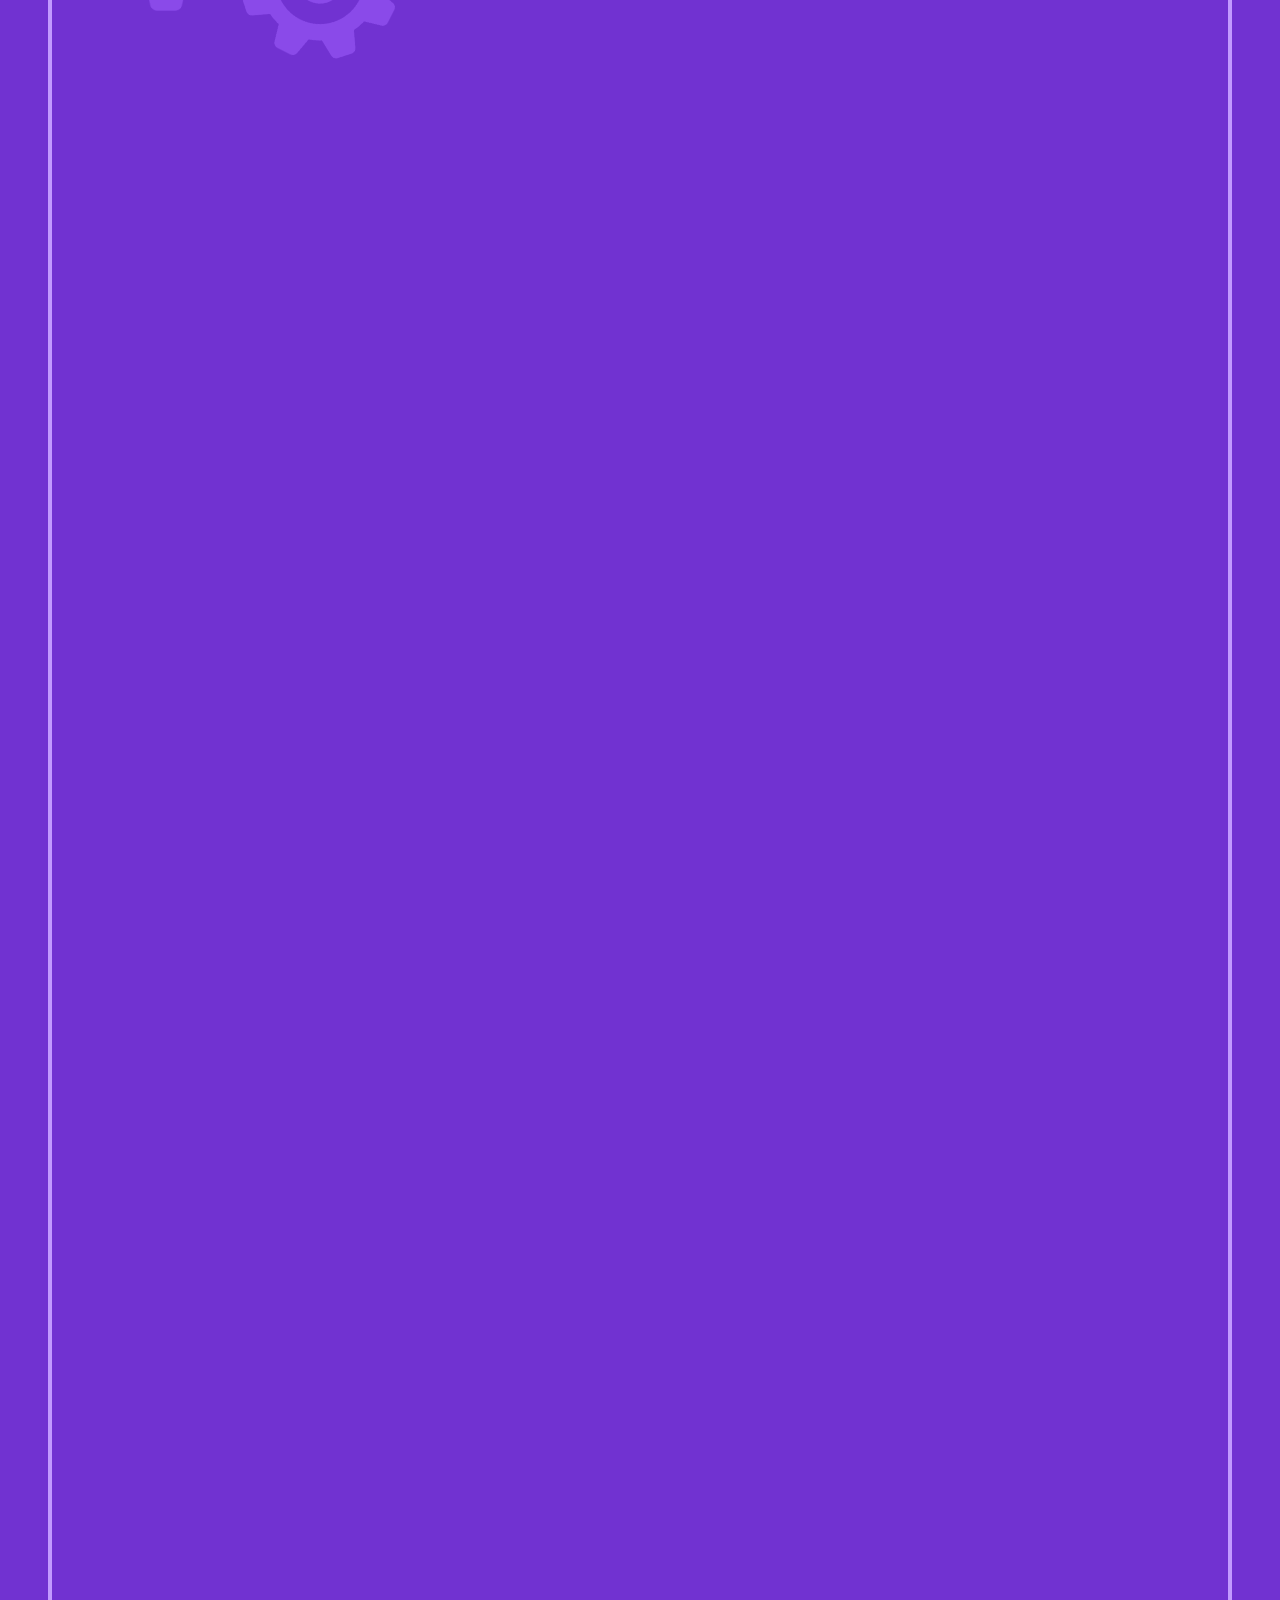
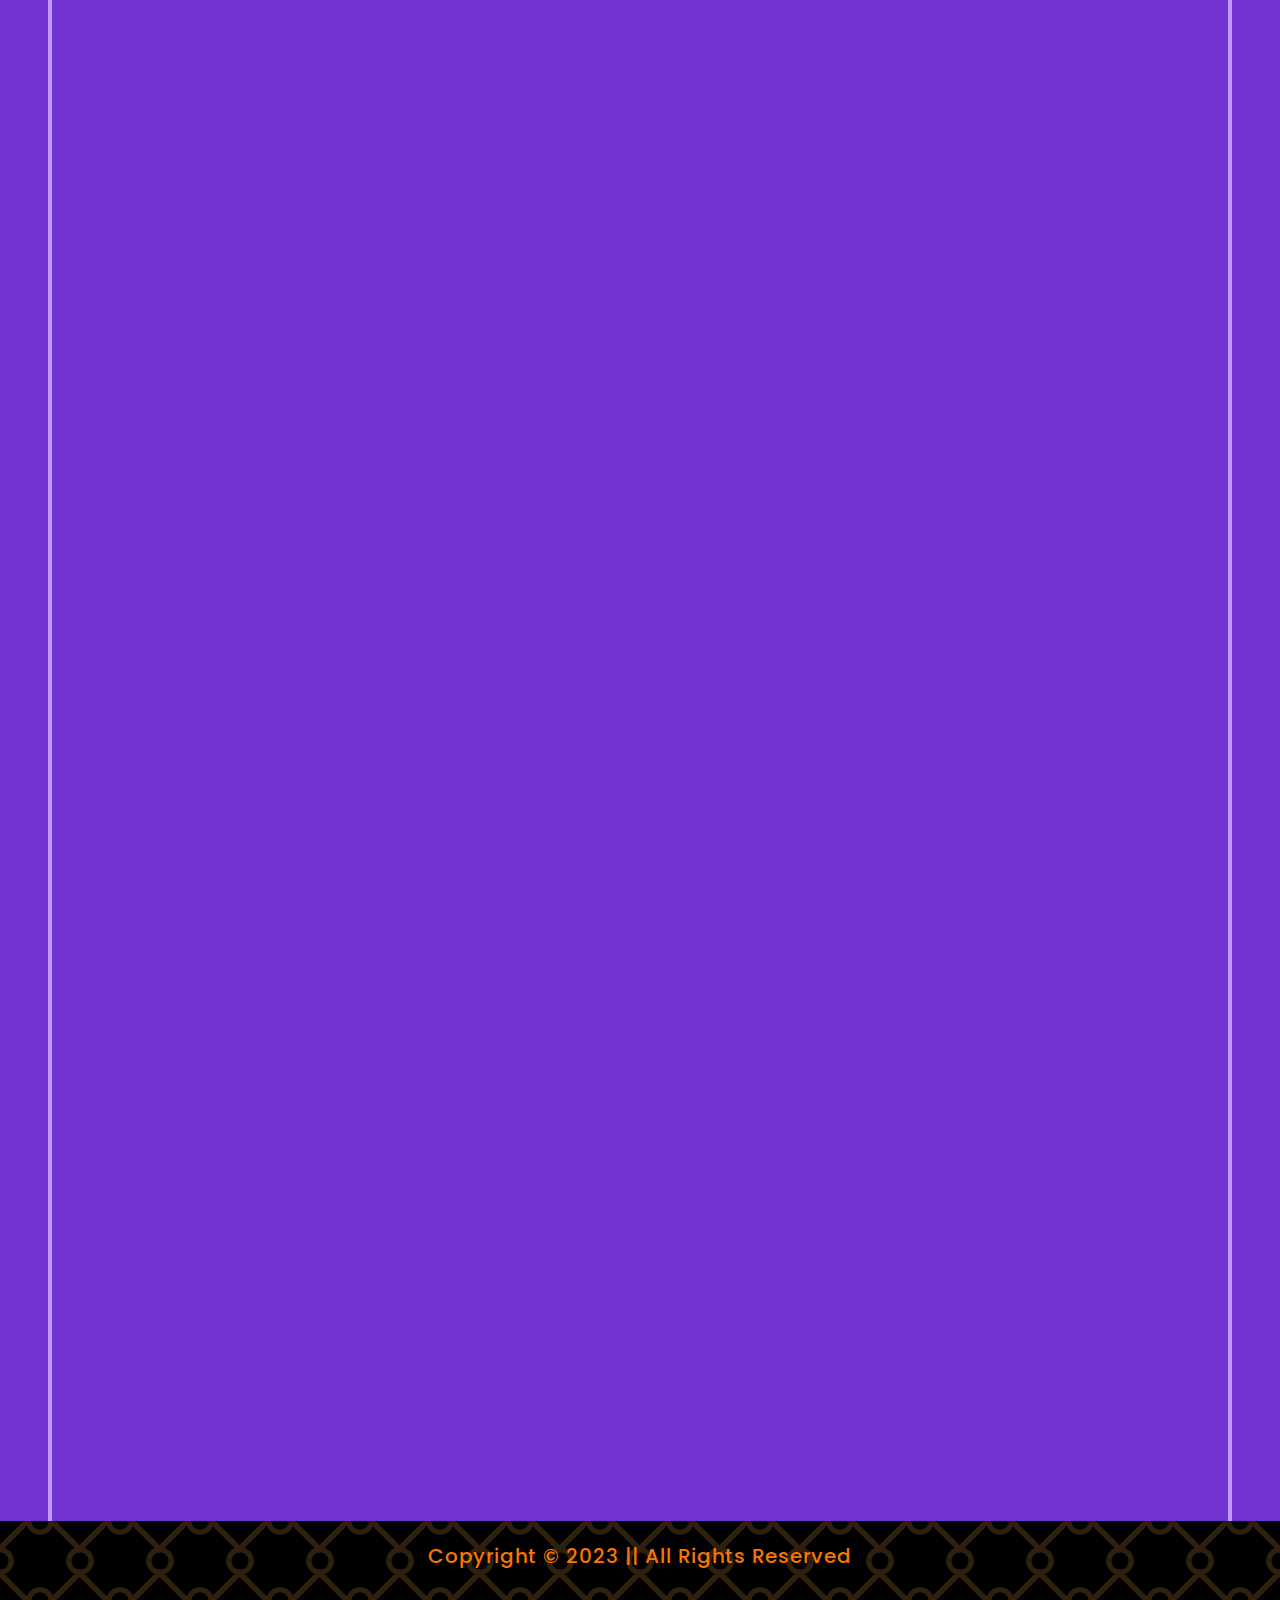
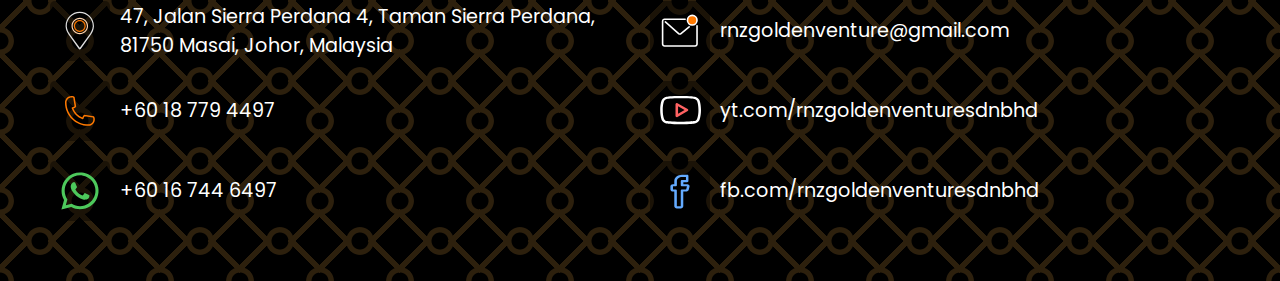
<file: pages/services/service.html>
<!DOCTYPE html>
<html lang="en">
<head>
    <meta charset="UTF-8">
    <meta http-equiv="X-UA-Compatible" content="IE=edge">
    <meta name="viewport" content="width=device-width, initial-scale=1.0">
    <meta name="robots" content="index,follow">
    <meta name="description" content="Company name: RNZ Golden Venture Sdn Bhd, Company Code: 1257499-V, We provide the best Venture Services in Malaysia .Contact us today for a free quote.">
    <meta name="author" content="Saber Mahmud Sourav">
    <title>About Us - RNZ GOLDEN VENTURE</title>

    <link rel="icon" href="../../pics/favicon.ico" type="image/x-icon">
    <link rel="shortcut icon" href="../../pics/favicon.ico" type="image/x-icon">


    <link rel="stylesheet" href="../../index.css">
    <link rel="stylesheet" href="./service.css">
</head>
<body>

    <div id="loader">
        <div id="spinner"></div>
        <div id="progress-bar-container">
          <div id="progress-bar"></div>
        </div>
        <p class="ppp">
            <p>RNZ GOLDEN VENTURE SDN BHD</p> <p id="percentage">0%</p>
        </p>
      </div>

      <style>
        #loader {
            position: fixed;
            top: 0;
            left: 0;
            width: 100%;
            height: 100%;
            background: rgb(157, 157, 157);
            display: flex;
            flex-direction: column;
            align-items: center;
            justify-content: center;
            z-index: 9999999;
        }
        
        #spinner {
            width: 50px;
            height: 50px;
            border: 5px solid rgba(0, 0, 0, 0.2);
            border-left-color: #F97600;
            border-radius: 50%;
            animation: spin 1s linear infinite;
        }
        
        #progress-bar-container {
            width: 80%;
            height: 10px;
            background-color: rgba(0, 0, 0, 0.2);
            margin-top: 20px;
            border-radius: 20px;
        }
        p.ppp {
            padding-top: 10px;
            display: flex;
        }
        
        #progress-bar {
            height: 100%;
            background-color: #000;
            width: 0;
            border-radius: 20px;
        }
        
        #percentage {
            margin-top: 10px;
            font-size: 18px;
        }
        
        @keyframes spin {
            100% {
            transform: rotate(360deg);
            }
        }
      </style>

    <div class="nav">
        <div class="navbar">

            <div class="brand">
                <img src="../../pics/logo_bg_tr.png" alt="RNZ GOLDEN VENTURE SDN BHD LOGO">
            </div>

            <div class="links">
                <div class="link"><a href="../../index.html">Home<div></div></a></div>
                <div class="link"><a href="./../companies/companies.html">Companies<div></div></a></div>
                <div class="link active"><a href="#">Services<div></div></a></div>
                <div class="link"><a href="./../about/about.html">About Us<div></div></a></div>
                <div class="link"><a href="./../contact/contact.html">Contact<div></div></a></div>
            </div>

            <div class="menu">
                <div class="burger">
                    <div class="up"></div>
                    <div class="mid"></div>
                    <div class="down"></div>
                </div>
            </div>
        </div>
    </div>

    <div class="background_section">
        <div class="bg_bg">
            <div class="image_in_left addition">
                <img src="../../pics/full_logo_tr.png" alt="">
            </div>
            <div class="head_in_right">
                Services
            </div>
        </div>
    </div>

    <div class="over_flow_hidden">
        <div class="container">
            <div class="high_head fromRightToLeft">
                All Our Services
            </div>
    
            <div class="services_container">
                <div class="service fromDownToTop">
                    FOOD MANUFACTURING
                </div>
                <div class="service fromDownToTop">RESTAURANT</div>
                <div class="service fromDownToTop">CONSTRUCTION</div>
                <div class="service fromDownToTop">GENERAL TRADING</div>
                <div class="service fromDownToTop">GENERAL MERCHANT</div>
                <div class="service fromDownToTop">IMPORT & EXPORT</div>
                <div class="service fromDownToTop">GARMENT</div>
                <div class="service fromDownToTop">WHOLESALE</div>
                <div class="service fromDownToTop">FARMING</div>
                <div class="service fromDownToTop">RENTAL OF HOUSE</div>
                <div class="service fromDownToTop">RENTAL OF CAR</div>
                <div class="service full_width fromDownToTop">RENTAL OF ANY TRADE OR BUSINESS WHATSOEVER WHICH THE COMPANY MAY DEEM PROFITABLE OR WHICH MAY BE ADVANTAGEOUSLY CARRIED ON BY THE COMPANY IN CONNECTION WITH OR AS ANCILLARY TO THE GENERAL BUSINESS OF THE COMPANY</div>
            </div>
        </div>
    </div>

    


    <div class="grayToBlack"></div>

    <div class="purple_container">
        <div class="container">
            <div class="head_center fromRightToLeft">
                Top Service Provider
            </div>
            <div class="subhead_center fromRightToLeft">
                In Details
            </div>

            <div class="setting_anim">
                <div class="setting1">
                    <img src="./../../pics/setting.png" alt="">
                </div>
                <div class="setting2">
                    <img src="./../../pics/setting.png" alt="">
                </div>
            </div>

            <div class="line_container">

                <div class="floating ff1"></div>
                <div class="floating ff2"></div>

                <div class="line_item fromDownToTop head">food manufacturing</div>
                <div class="line_item fromDownToTop">Quality Foods</div>
                <div class="line_item fromDownToTop">Safe & Sound Manufacturing</div>
                <div class="line_item fromDownToTop">Clean Plate Foods</div>
                <div class="line_item fromDownToTop">Flavorful Bites</div>
                <div class="line_item fromDownToTop">traditional foods</div>
                <div class="line_item fromDownToTop">Great Taste Foods</div>

                <div class="line_item fromDownToTop head">restaurent</div>
                <div class="line_item fromDownToTop">Savory Bites Restaurant</div>
                <div class="line_item fromDownToTop">Tasty Treats Diner</div>
                <div class="line_item fromDownToTop">Local Fare Restaurant</div>
                <div class="line_item fromDownToTop">Harvest Kitchen</div>
                <div class="line_item fromDownToTop">Freshly Served</div>

                <div class="line_item fromDownToTop head">construction</div>
                <div class="line_item fromDownToTop">Dynamic Construction</div>
                <div class="line_item fromDownToTop">FutureBuild Constructions</div>
                <div class="line_item fromDownToTop">Mastercraft Construction Group</div>
                <div class="line_item fromDownToTop">Elite Construction Services</div>
                <div class="line_item fromDownToTop">Innovative Construction</div>
                <div class="line_item fromDownToTop">Solid Foundation</div>
                <div class="line_item fromDownToTop">Expert Renovations</div>
                <div class="line_item fromDownToTop">Dream Builders</div>
                
                <div class="line_item fromDownToTop head">garment</div>
                <div class="line_item fromDownToTop">Elite Garments</div>
                <div class="line_item fromDownToTop">Topline Clothing</div>
                <div class="line_item fromDownToTop">Stylish</div>
                <div class="line_item fromDownToTop">Modern Wear</div>
                <div class="line_item fromDownToTop">High Street Clothing</div>
                <div class="line_item fromDownToTop">Prestige Clothing</div>
                <div class="line_item fromDownToTop">Glamourous</div>
                <div class="line_item fromDownToTop">Trendy Apparel</div>

                
                <div style="height: 100px;"></div>
            </div>


        </div>
        
    </div>

    <style>

        
        
        
    </style>







   

<div class="footer">
    <div class="container">
        <div class="copyright">
            Copyright &copy; 2023 || All Rights Reserved
        </div>
        <div class="later">
            <div class="left">

                <a target="_blank" class="ct_icon" href="https://www.google.com/maps/place/47,+Jln+Sierra+Perdana+4,+Taman+Sierra+Perdana,+81750+Masai,+Johor,+Malaysia/@1.475494,103.8686667,17z/data=!4m6!3m5!1s0x31da152aa2986b97:0xb1c51a80dbaaf1b5!8m2!3d1.4753347!4d103.8685993!16s%2Fg%2F11j6x4vgkm">
                    <img src="./../../pics/icons/loc.svg" alt="Location icon">
                    <p class="text">
                        47, Jalan Sierra Perdana 4, Taman Sierra Perdana, 81750 Masai, Johor, Malaysia
                    </p>
                </a>

                <a class="ct_icon" href="tel:+60187794497">
                    <img src="./../../pics/icons/phone.svg" alt="phone icon">
                    <p class="text">
                        +60 18 779 4497
                    </p>
                </a>

                <a class="ct_icon" href="https://wa.me/60167446497">
                    <img src="./../../pics/icons/whatsapp.svg" alt="Whatsapp icon">
                    <p class="text">
                        +60 16 744 6497
                    </p>
                </a>

            </div>
            <div class="right">

                <a class="ct_icon" href="mailto:rnzgoldenventure@gmail.com">
                    <img src="./../../pics/icons/mail.svg" alt="Mail icon">
                    <p class="text">
                        rnzgoldenventure@gmail.com
                    </p>
                </a>
                <a class="ct_icon" href="#">
                    <img src="./../../pics/icons/yt.svg" alt="Youtube icon">
                    <p class="text">
                        yt.com/rnzgoldenventuresdnbhd
                    </p>
                </a>
                <a class="ct_icon" href="https://facebook.com/rnzgoldenventuresdnbhd/">
                    <img src="./../../pics/icons/fb.svg" alt="facebook icon">
                    <p class="text">
                        fb.com/rnzgoldenventuresdnbhd
                    </p>
                </a>

            </div>
        </div>
    </div>
</div>



    <script src="../../script.js"></script>
    <script src="./service.js"></script>
    
</body>
</html>
</file>
<file: index.css>
@import url('https://fonts.googleapis.com/css2?family=Overlock:wght@400;700;900&family=Poppins:wght@300;400;500;600;700&display=swap');


html {
    scroll-behavior: smooth;
}

:root {
    --over-lock: 'Overlock', cursive;
    --poppins: 'Poppins', sans-serif;
    --max-width: 1200px;
    --orange: #F97600;
    --body-bg: #d6d6d6;
    --company-card-text: #4b4b4b;
    --front-line-color: #6f6ec9;
    --section-blue: #6f6ec9;
    --section-blue-head: #cecdff;
    --section-lime: #AAB157;
    --section-lime-light: #EBF5AE;
    --purple: rgb(113, 50, 209);
    --purple-light: rgb(194, 154, 255);
    --wa-color: #4DC95C;
}

* {
    margin: 0;
    padding: 0;
    -webkit-box-sizing: border-box;
            box-sizing: border-box;
    font-family: var(--over-lock);
    -webkit-tap-highlight-color: transparent;
}

.h100 {
    height: 100px;
}



body {
    min-height: 200vh;
    background: var(--body-bg);
    max-width: 100%;
    overflow-x: hidden;
}

.nav {
    max-width: 100%;
    position: fixed;
    top: 0px;
    left: 0px;
    right: 0px;
    padding: 10px;
    padding-top: 110px;
    z-index: 999;
}
.navbar {
    height: 70px;
    display: -webkit-box;
    display: -ms-flexbox;
    display: flex;
    -webkit-box-pack: justify;
        -ms-flex-pack: justify;
            justify-content: space-between;
    position: relative;
    gap: 20px;
    width: 100%;
    margin: 0 auto;
    padding: 0 10px;
    border-radius: 12px;
}
.navbar.shadow {
    -webkit-box-shadow: 0px 2px 5px rgba(0, 0, 0, 0.412);
            box-shadow: 0px 2px 5px rgba(0, 0, 0, 0.412);
    -webkit-backdrop-filter: blur(5px);
            backdrop-filter: blur(5px);
}

.navbar .brand {
    width: 200px;
    position: relative;
    padding: 5px;
}

@media (max-width: 600px){
    .navbar .brand {
        width: 150px;
        -ms-flex-item-align: center;
            -ms-grid-row-align: center;
            align-self: center;
    }
}

.navbar .brand img {
    width: 100%;
}

.navbar .links {
    display: -webkit-box;
    display: -ms-flexbox;
    display: flex;
    -webkit-box-align: center;
        -ms-flex-align: center;
            align-items: center;
    gap: 10px;

}

.navbar .links .link a {
    display: block;
    padding: 8px 15px;
    position: relative;
    text-decoration: none;
    color: rgb(255, 255, 255);
    font-size: 16px;
    border-radius: 0 8px;
    font-weight: 600;
    letter-spacing: 1px;
    -webkit-transition: 0.5s;
    -o-transition: 0.5s;
    transition: 0.5s;
    text-shadow: 0px 1px 2px rgba(0, 0, 0, 0.508);
}
.navbar .links .link a:hover, 
.navbar .links .link.active a {
    color: var(--orange);
    text-shadow: none;
    background: black;
}

.navbar .links .link a::before, 
.navbar .links .link a::after {
    content: '';
    height: 2px;
    width: 30%;
    position: absolute;
    background: var(--orange);
    top: 0;
    left: 0;
    opacity: 0;
    -webkit-transition: 0.5s;
    -o-transition: 0.5s;
    transition: 0.5s;
}
.navbar .links .link a::after {
    height: 40%;
    width: 2px;
}
.navbar .links .link a:hover::before, 
.navbar .links .link a:hover::after,
.navbar .links .link.active a::before, 
.navbar .links .link.active a::after {
    opacity: 1;
}
.navbar .links .link a div::before, 
.navbar .links .link a div::after {
    content: '';
    height: 2px;
    width: 30%;
    position: absolute;
    background: var(--orange);
    bottom: 0;
    right: 0;
    opacity: 0;
    -webkit-transition: 0.5s;
    -o-transition: 0.5s;
    transition: 0.5s;
}
.navbar .links .link a div::after {
    height: 40%;
    width: 2px;
}
.navbar .links .link a:hover div::before, 
.navbar .links .link a:hover div::after,
.navbar .links .link.active a div::before, 
.navbar .links .link.active a div::after {
    opacity: 1;
}

.menu {
    display: none;
}







.background_section {
    background: -webkit-gradient(linear, left top, left bottom, from(rgba(0, 0, 0, 0.509)), to(rgba(168, 135, 222, 0.425))), url(./pics/bg.png);
    background: -o-linear-gradient(rgba(0, 0, 0, 0.509), rgba(168, 135, 222, 0.425)), url(./pics/bg.png);
    background: linear-gradient(rgba(0, 0, 0, 0.509), rgba(168, 135, 222, 0.425)), url(./pics/bg.png);
    background-repeat: no-repeat;
    background-size: cover;
    background-position: 50% 50%;
    width: 100%;
    position: relative;
}

.background_section .full_logo {
    width: 30%;
    min-width: 300px;
    position: absolute;
    bottom: 20%;
    left: 50%;
    -webkit-transform: translateX(-50%);
        -ms-transform: translateX(-50%);
            transform: translateX(-50%);
    z-index: 9;
}

.addition::before {
    content: '1257499-V';
    position: absolute;
    bottom: -10px;
    left: 50%;
    -webkit-transform: translateX(-50%);
        -ms-transform: translateX(-50%);
            transform: translateX(-50%);
    font-size: 14px;
    font-weight: 600;
    font-family: var(--poppins);
    letter-spacing: 2px;
    color: var(--orange);
    background: rgba(0, 0, 0, 0.375);
    padding: 2px 5px;
    border-radius: 5px;
}

.background_section .full_logo img {
    width: 100%;
}

.background_section::after, .background_section::before {
    content: '';
    background: var(--front-line-color);
    position: absolute;
    left: 50%;
    -webkit-transform: translateX(-50%);
        -ms-transform: translateX(-50%);
            transform: translateX(-50%);
    top: calc(100% - 100px);
}
.background_section::after {
    height: 0px;
    width: 0px;
    border-radius: 10px;
    -webkit-transition: 0.5s;
    -o-transition: 0.5s;
    transition: 0.5s;
}
.background_section::before {
    height: 0px;
    width: 2px;
    -webkit-transition: 2s;
    -o-transition: 2s;
    transition: 2s;
    -webkit-transition-delay: 0.5s;
         -o-transition-delay: 0.5s;
            transition-delay: 0.5s;
}

.background_section.active::after {
    height: 20px;
    width: 20px;
    border-radius: 10px;
}
.background_section.active::before {
    height: 1000px;
    width: 2px;
}





.container {
    max-width: var(--max-width);
    min-width: 250px;
    width: calc(100% - 40px);
    margin: 0 auto;
    position: relative;
    z-index: 5;
}


a.rnzBtnCom {
    display: -webkit-box;
    display: -ms-flexbox;
    display: flex;
    width: -webkit-max-content;
    width: -moz-max-content;
    width: max-content;
    text-decoration: none;
    border: 2px solid var(--company-card-text);
    color: var(--company-card-text);
    padding: 2px 10px;
    font-size: 14px;
    border-radius: 25px;
    font-family: var(--poppins);
    -webkit-transition-delay: 0.5s;
         -o-transition-delay: 0.5s;
            transition-delay: 0.5s;
}
a.rnzBtnCom img {
    width: 20px;
    height: 20px;
    -webkit-transform: translateX(7px);
        -ms-transform: translateX(7px);
            transform: translateX(7px);
}
a.rnzBtnCom:hover {
    border: 2px solid transparent;
    background: white;
    -webkit-box-shadow: 0px 1px 3px rgba(0, 0, 0, 0.267);
            box-shadow: 0px 1px 3px rgba(0, 0, 0, 0.267);
}



.link_construction {
    height: 100px;
    display: -webkit-box;
    display: -ms-flexbox;
    display: flex;
    -webkit-box-pack: center;
        -ms-flex-pack: center;
            justify-content: center;
    -webkit-box-align: center;
        -ms-flex-align: center;
            align-items: center;
    -ms-flex-wrap: wrap;
        flex-wrap: wrap;
    gap: 20px;
    background: var(--orange);
    color: rgb(201, 226, 142);
    letter-spacing: 1px;
    font-size: 24px;
    font-weight: 700;
    overflow: hidden;
}
@media (max-width: 800px) {
    .link_construction {
        height: 120px;
        gap: 10px;
        padding: 10px;
    }
    .link_construction .l {
        text-align: center;
        font-size: 16px;
    }
    



}
.link_construction .r {
    display: block;
    text-decoration: none;
    background: rgb(255, 208, 170);
    height: 50px;
    color: var(--orange);
    padding: 0 20px;
    padding-right: 60px;
    position: relative;
    border-radius: 100px;
    font-weight: bold;
    font-family: var(--poppins);
    display: -webkit-box;
    display: -ms-flexbox;
    display: flex;
    -webkit-box-pack: center;
        -ms-flex-pack: center;
            justify-content: center;
    -webkit-box-align: center;
        -ms-flex-align: center;
            align-items: center;
}
.link_construction .r:hover {
    background: rgb(255, 255, 255);
}

.link_construction .r img {
    width: 40px;
    position: absolute;
    right: 5px;
    top: 50%;
    -webkit-transform: translateY(-50%);
        -ms-transform: translateY(-50%);
            transform: translateY(-50%);
}
.link_construction .l {
    color: rgb(255, 220, 192);
}




.flex {
    display: -webkit-box;
    display: -ms-flexbox;
    display: flex;
    gap: 20px;
    -ms-flex-wrap: wrap;
        flex-wrap: wrap;
}
.counter_container {
    background: rgba(255, 255, 255, 0.285);
    min-width: 200px;
    max-width: 300px;
    border-radius: 12px;
    overflow: hidden;
}
.counter_container .head {
    background: rgba(255, 255, 255, 0.368);
    padding: 10px 20px;
    font-size: 18px;
    font-weight: 600;
    font-family: var(--poppins);
    text-align: center;
    color: #5965fc;
}

.counter_container .auto {
    display: -webkit-box;
    display: -ms-flexbox;
    display: flex;
    height: 80px;
    -webkit-box-pack: center;
        -ms-flex-pack: center;
            justify-content: center;
    -webkit-box-align: center;
        -ms-flex-align: center;
            align-items: center;
    gap: 5px;
}
.counter_container .auto .counter, .counter_container .auto span {
    font-family: var(--poppins);
    color: #dcdfff;
    font-size: 40px;
    font-weight: 600;
    text-align: center;
}

@media (max-width: 600px) {
    .flex {
        gap: 10px;
    }
    .counter_container {
        min-width: 130px;
        max-width: none;
        border-radius: 8px;
        -webkit-box-flex: 1;
            -ms-flex: 1;
                flex: 1;
    }
    .counter_container .head {
        background: rgba(255, 255, 255, 0.368);
        padding: 5px 10px;
        font-size: 14px;
    }
    
    .counter_container .auto {
        display: -webkit-box;
        display: -ms-flexbox;
        display: flex;
        height: 80px;
        -webkit-box-pack: center;
            -ms-flex-pack: center;
                justify-content: center;
        -webkit-box-align: center;
            -ms-flex-align: center;
                align-items: center;
        gap: 5px;
        padding: 10px;
    }
    .counter_container .auto .counter, .counter_container .auto span {
        font-family: var(--poppins);
        color: #dcdfff;
        font-size: 30px;
        font-weight: 600;
        text-align: center;
    }
}



.section6 {
    min-height: 100vh;
    overflow: hidden;
    background: var(--orange);
}
.container.sec6 {
    overflow: hidden;
    min-height: 100vh;
}
.sec6head {
    background: -webkit-gradient(linear, left top, left bottom, from(#6177f9), to(rgba(135, 207, 235, 0)));
    background: -o-linear-gradient(#6177f9, rgba(135, 207, 235, 0));
    background: linear-gradient(#6177f9, rgba(135, 207, 235, 0));
    margin: 0 auto;
    height: 100px;
    line-height: 100px;
    text-align: center;
    font-size: 50px;
    font-weight: 700;
    -webkit-transform: translateY(-100px);
        -ms-transform: translateY(-100px);
            transform: translateY(-100px);
    -webkit-transition: 0.7s ease;
    -o-transition: 0.7s ease;
    transition: 0.7s ease;
    color: #ffffff;
}
.sec6head.active {
    -webkit-transform: translateY(0px);
        -ms-transform: translateY(0px);
            transform: translateY(0px);
}


.arms_container {
    position: relative;
    padding-top: 50px;
    padding-bottom: 50px;
    display: -webkit-box;
    display: -ms-flexbox;
    display: flex;
}
.arms_container::after, .arms_container::before {
    content: '';
    background: black;
    position: absolute;
    left: 50%;
    -webkit-transform: translateX(-50%);
        -ms-transform: translateX(-50%);
            transform: translateX(-50%);
    top: 10px;
}
.arms_container::after {
    height: 0px;
    width: 0px;
    border-radius: 10px;
    -webkit-transition: 0.5s;
    -o-transition: 0.5s;
    transition: 0.5s;
}
.arms_container::before {
    height: 0px;
    width: 2px;
    -webkit-transition: 2s;
    -o-transition: 2s;
    transition: 2s;
    -webkit-transition-delay: 0.5s;
         -o-transition-delay: 0.5s;
            transition-delay: 0.5s;
}
.arms_container.active::after {
    height: 20px;
    width: 20px;
    border-radius: 10px;
}
.arms_container.active::before {
    height: 100%;
    width: 2px;
}

.arms_container .leftArm, .arms_container .rightArm {
    -webkit-box-flex: 1;
        -ms-flex: 1;
            flex: 1;
    display: -webkit-box;
    display: -ms-flexbox;
    display: flex;
    -webkit-box-orient: vertical;
    -webkit-box-direction: normal;
        -ms-flex-direction: column;
            flex-direction: column;
    gap: 50px;
}

.arms_container .rightArm {
    -webkit-box-align: end;
        -ms-flex-align: end;
            align-items: end;
    padding-top: 65px;
}
.arm {
    background: rgba(0, 0, 0, 0);
    color: #ffffff00;
    width: calc(100% - 35px);
    min-height: 80px;
    min-width: 200px;
    padding: 10px;
    display: -webkit-box;
    display: -ms-flexbox;
    display: flex;
    -webkit-box-pack: center;
        -ms-flex-pack: center;
            justify-content: center;
    -webkit-box-align: center;
        -ms-flex-align: center;
            align-items: center;
    text-align: center;
    font-size: 22px;
    font-family: var(--poppins);
    position: relative;
    border-radius: 12px;
    -webkit-transition: 0.5s ease;
    -o-transition: 0.5s ease;
    transition: 0.5s ease;
    -webkit-transition-delay: 2s;
         -o-transition-delay: 2s;
            transition-delay: 2s;
}
.arm.active {
    background: rgba(0, 0, 0, 0.252);
    color: #ffffff;
}
.arm::before, .arm::after {
    content: '';
    background: rgba(0, 0, 0, 0.452);
    position: absolute;
    -webkit-transform: translateX(-50%);
        -ms-transform: translateX(-50%);
            transform: translateX(-50%);
    top: calc(100% - 100px);

    
}
.arm::before {
    background: rgba(0, 0, 0, 1);
    height: 30px;
    width: 8px;
    border-radius: 15px;
    top: 150%;
    -webkit-transform: translateY(-50%);
        -ms-transform: translateY(-50%);
            transform: translateY(-50%);
    -webkit-transition: 0.5s;
    -o-transition: 0.5s;
    transition: 0.5s;
    -webkit-transition-delay: 1s;
         -o-transition-delay: 1s;
            transition-delay: 1s;
}
.arm::after {
    height: 3px;
    width: 38px;
    top: 50%;
    -webkit-transform: translateY(-50%) scaleX(0);
        -ms-transform: translateY(-50%) scaleX(0);
            transform: translateY(-50%) scaleX(0);
    -webkit-transition: 0.5s;
    -o-transition: 0.5s;
    transition: 0.5s;
    -webkit-transition-delay: 1.5s;
         -o-transition-delay: 1.5s;
            transition-delay: 1.5s;
}

.arm.active::before {
    top: 50%;
}
.arm.active::after {
    -webkit-transform: translateY(-50%) scaleX(1);
        -ms-transform: translateY(-50%) scaleX(1);
            transform: translateY(-50%) scaleX(1);
}


.rightArm .arm::before {
    left: -39px;
    right: none;
}
.rightArm .arm::after {
    left: -38px;
    right: none;
    -webkit-transform-origin: 0% 50%;
        -ms-transform-origin: 0% 50%;
            transform-origin: 0% 50%;
}
.leftArm .arm::before {
    left: none;
    right: -39px;
}
.leftArm .arm::after {
    left: none;
    right: -38px;
    -webkit-transform-origin: 100% 50%;
        -ms-transform-origin: 100% 50%;
            transform-origin: 100% 50%;
}
.over_flow_hidden {
    width: 100%;
    overflow: hidden;
}


@media (max-width: 700px) {
    .container.sec6 {
        overflow: visible;
    }
    .sec6head {
        line-height: 40px;
        font-size: 30px;
    }
    .arms_container {
        display: -webkit-box;
        display: -ms-flexbox;
        display: flex;
        -webkit-box-orient: vertical;
        -webkit-box-direction: normal;
            -ms-flex-direction: column;
                flex-direction: column;
    }
    .arms_container::after, .arms_container::before {
        left: 0px;
        -webkit-transform: translateX(-50%);
            -ms-transform: translateX(-50%);
                transform: translateX(-50%);
    }
    .arms_container.active::after {
        height: 20px;
        width: 20px;
        border-radius: 10px;
    }
    .arms_container .leftArm, .arms_container .rightArm {
        gap: 20px;
    }
    .arms_container .rightArm {
        -webkit-box-align: end;
            -ms-flex-align: end;
                align-items: end;
        padding-top: 20px;
    }
    .arms_container .leftArm {
        -webkit-box-align: end;
            -ms-flex-align: end;
                align-items: end;
        padding-top: 20px;
    }
    .arm {
        min-height: 50px;
        font-size: 16px;
        border-radius: 8px;
    }
    .arm.active {
        background: rgba(0, 0, 0, 0.252);
        color: #ffffff;
    }
    .arm::before, .arm::after {
        content: '';
        background: rgba(0, 0, 0, 0.452);
        position: absolute;
        -webkit-transform: translateX(-50%);
            -ms-transform: translateX(-50%);
                transform: translateX(-50%);
        top: calc(100% - 100px);
        
    }
    .arm::before {
        background: rgba(0, 0, 0, 1);
        height: 30px;
        width: 8px;
        border-radius: 15px;
        top: 150%;
        -webkit-transform: translateY(-50%);
            -ms-transform: translateY(-50%);
                transform: translateY(-50%);
        -webkit-transition: 0.5s;
        -o-transition: 0.5s;
        transition: 0.5s;
        -webkit-transition-delay: 1s;
             -o-transition-delay: 1s;
                transition-delay: 1s;
    }
    .arm::after {
        height: 3px;
        width: 38px;
        top: 50%;
        -webkit-transform: translateY(-50%) scaleX(0);
            -ms-transform: translateY(-50%) scaleX(0);
                transform: translateY(-50%) scaleX(0);
        -webkit-transition: 0.5s;
        -o-transition: 0.5s;
        transition: 0.5s;
        -webkit-transition-delay: 1.5s;
             -o-transition-delay: 1.5s;
                transition-delay: 1.5s;
    }
    
    .arm.active::before {
        top: 50%;
    }
    .arm.active::after {
        -webkit-transform: translateY(-50%) scaleX(1);
            -ms-transform: translateY(-50%) scaleX(1);
                transform: translateY(-50%) scaleX(1);
    }
    .leftArm .arm::before {
        left: -39px;
        right: none;
    }
    .leftArm .arm::after {
        left: -38px;
        right: none;
        -webkit-transform-origin: 0% 50%;
            -ms-transform-origin: 0% 50%;
                transform-origin: 0% 50%;
    }
    
}








.footer {
    min-height: 300px;
    background: -o-linear-gradient(45deg,transparent 15%, #2d200d 15%, #2d200d 20%, transparent 20%, transparent 80%, #2d200d  80%, #2d200d 85%, transparent 85%), -o-linear-gradient(315deg, transparent 15%, #2d200d 15%, #2d200d 20%, transparent 20%, transparent 80%, #2d200d  80%, #2d200d 85%, transparent 85%),  -o-radial-gradient(top,circle,transparent 9%, #2d200d 10% ,#2d200d 15% , transparent 16%), -o-radial-gradient(bottom,circle,transparent 9%, #2d200d 10% ,#2d200d 15% , transparent 16%), -o-radial-gradient(right,circle,transparent 9%, #2d200d 10% ,#2d200d 15% , transparent 16%), -o-radial-gradient(left,circle,transparent 9%, #2d200d 10% ,#2d200d 15% , transparent 16%);
    background: linear-gradient(45deg,transparent 15%, #2d200d 15%, #2d200d 20%, transparent 20%, transparent 80%, #2d200d  80%, #2d200d 85%, transparent 85%), linear-gradient(135deg, transparent 15%, #2d200d 15%, #2d200d 20%, transparent 20%, transparent 80%, #2d200d  80%, #2d200d 85%, transparent 85%),  radial-gradient(circle at top,transparent 9%, #2d200d 10% ,#2d200d 15% , transparent 16%), radial-gradient(circle at bottom,transparent 9%, #2d200d 10% ,#2d200d 15% , transparent 16%), radial-gradient(circle at right,transparent 9%, #2d200d 10% ,#2d200d 15% , transparent 16%), radial-gradient(circle at left,transparent 9%, #2d200d 10% ,#2d200d 15% , transparent 16%);
    background-size: 5em 5em;
    background-color: #000000;
    padding-bottom: 50px;
}
.copyright {
    color: var(--orange);
    letter-spacing: 1px;
    font-size: 20px;
    font-family: var(--poppins);
    font-weight: 500;
    text-align: center;
    padding: 20px 0;
}
.later {
    display: -webkit-box;
    display: -ms-flexbox;
    display: flex;
    -webkit-box-pack: justify;
        -ms-flex-pack: justify;
            justify-content: space-between;
}
.later > div {
    -webkit-box-flex: 1;
        -ms-flex: 1;
            flex: 1;
    width: calc(100% - 10px);
}
a.ct_icon {
    color: white;
    text-decoration: none;
    font-size: 120%;
    width: 100%;
    display: -webkit-box;
    display: -ms-flexbox;
    display: flex;
    gap: 10px;
    background: rgba(207, 207, 207, 0);
    padding: 10px;
    -webkit-box-align: center;
        -ms-flex-align: center;
            align-items: center;
    -webkit-transition: 0.5s;
    -o-transition: 0.5s;
    transition: 0.5s;
    border-radius: 12px;
}
a.ct_icon:hover {
    background: rgb(207, 207, 207);
}
a.ct_icon img {
    height: 60px;
    width: 60px;
}
a.ct_icon p.text {
    font-family: var(--poppins);
    -webkit-transition: 0.5s;
    -o-transition: 0.5s;
    transition: 0.5s;
}
a.ct_icon:hover p.text {
    color: black;
}

@media (max-width: 950px) and (min-width: 501px)  {
    .h100 {
        height: 50px;
    }
}


@media (max-width: 950px) {

    .navbar .links {
        min-width: 280px;
        height: 90vh;
        background-color: #51411c;
        background-image:  -o-repeating-radial-gradient( 0 0, circle, transparent 0, #51411c 17px ), -o-repeating-linear-gradient( #ff903555, #ff9035 );
        background-image:  repeating-radial-gradient( circle at 0 0, transparent 0, #51411c 17px ), repeating-linear-gradient( #ff903555, #ff9035 );
        border-radius: 7px;
        border: 1px solid #999999;
        position: fixed;
        display: -webkit-box;
        display: -ms-flexbox;
        display: flex;
        -webkit-box-orient: vertical;
        -webkit-box-direction: normal;
            -ms-flex-direction: column;
                flex-direction: column;
        -webkit-box-pack: center;
            -ms-flex-pack: center;
                justify-content: center;
        gap: 15px;
        top: 80px;
        right: -290px;
        -webkit-transition: all 0.5s cubic-bezier(0.175, 0.885, 0.32, 1.275) 0s;
        -o-transition: all 0.5s cubic-bezier(0.175, 0.885, 0.32, 1.275) 0s;
        transition: all 0.5s cubic-bezier(0.175, 0.885, 0.32, 1.275) 0s;
    }

    .navbar .links.active {
        top: 80px;
        right: 10px;
    }

    .menu {
        height: 40px;
        width: 40px;
        border-radius: 5px;
        display: block;
        position: relative;
        -ms-flex-item-align: center;
            -ms-grid-row-align: center;
            align-self: center;
    }
    
    .menu .burger {
        height: 100%;
        width: 100%;
        background: var(--orange);
        border-radius: 5px;
        position: relative;
        cursor: pointer;
        -webkit-tap-highlight-color: transparent;
        overflow: hidden;
    }
    
    .menu .burger .up,
    .menu .burger .mid,
    .menu .burger .down {
        height: 3px;
        width: 20px;
        background: white;
        position: absolute;
        -webkit-transform: translateY(-50%);
            -ms-transform: translateY(-50%);
                transform: translateY(-50%);
        border-radius: 5px;
        right: 4px;
        -webkit-transition: 0.8s cubic-bezier(0.175, 0.885, 0.32, 1.275);
        -o-transition: 0.8s cubic-bezier(0.175, 0.885, 0.32, 1.275);
        transition: 0.8s cubic-bezier(0.175, 0.885, 0.32, 1.275);
    }
    
    .menu .burger .up {
        width: 32px;
        top: 25%;
        background: black;
    }
    .menu .burger .mid {
        width: 15px;
        top: 50%;
        background: black;
    }
    .menu .burger .down {
        width: 24px;
        top: 75%;
        background: black;
    }
    
    .menu.active .burger .up {
        width: 32px;
        top: 50%;
        left: 50%;
        right: none;
        -webkit-transform: translate(-50%, -50%) rotate(-45deg);
            -ms-transform: translate(-50%, -50%) rotate(-45deg);
                transform: translate(-50%, -50%) rotate(-45deg);
    }
    .menu.active .burger .mid {
        -webkit-transform: translate(150%, -50%);
            -ms-transform: translate(150%, -50%);
                transform: translate(150%, -50%);
    }
    .menu.active .burger .down {
        width: 32px;
        left: 50%;
        right: none;
        top: 50%;
        -webkit-transform: translate(-50%, -50%) rotate(45deg);
            -ms-transform: translate(-50%, -50%) rotate(45deg);
                transform: translate(-50%, -50%) rotate(45deg);
    }

    .background_section .full_logo {
        width: 30%;
        min-width: 280px;
        position: absolute;
        bottom: 20%;
        left: 50%;
        -webkit-transform: translateX(-50%);
            -ms-transform: translateX(-50%);
                transform: translateX(-50%);
    }

    .background_section::after, .background_section::before {
        content: '';
        background: var(--front-line-color);
        position: absolute;
        left: 20px;
        -webkit-transform: translateX(-50%);
            -ms-transform: translateX(-50%);
                transform: translateX(-50%);
        top: calc(100% - 100px);
    }
    .background_section.active::before {
        height: 1500px;
        width: 2px;
    }

}



@media (max-width: 700px) {

    .footer {
        min-height: 200px;
    }
    .copyright {
        font-size: 14px;
        font-weight: 700;
    }
    .later {
        -webkit-box-orient: vertical;
        -webkit-box-direction: normal;
            -ms-flex-direction: column;
                flex-direction: column;
    }
    .later > div {
        -webkit-box-flex: 1;
            -ms-flex: 1;
                flex: 1;
        width: calc(100% - 10px);
    }
    
    a.ct_icon {
        color: white;
        text-decoration: none;
        font-size: 14px;
        padding: 5px;
        border-radius: 8px;
    }
    a.ct_icon:hover {
        background: rgb(207, 207, 207);
    }
    a.ct_icon img {
        height: 40px;
        width: 40px;
    }
    a.ct_icon p.text {
        font-family: var(--poppins);
        -webkit-transition: 0.5s;
        -o-transition: 0.5s;
        transition: 0.5s;
    }
    a.ct_icon:hover p.text {
        color: black;
    }
}


.fromRightToLeft {
    -webkit-transform: translateX(100px);
        -ms-transform: translateX(100px);
            transform: translateX(100px);
    opacity: 0;
    -webkit-transition: 1s ease;
    -o-transition: 1s ease;
    transition: 1s ease;
}

.fromLeftToRight {
    -webkit-transform: translateX(-100px);
        -ms-transform: translateX(-100px);
            transform: translateX(-100px);
    opacity: 0;
    -webkit-transition: 1s ease;
    -o-transition: 1s ease;
    transition: 1s ease;
}
.fromLeftToRight.active, .fromRightToLeft.active {
    -webkit-transform: translateX(0px);
        -ms-transform: translateX(0px);
            transform: translateX(0px);
    opacity: 1;
}
.fromDownToTop {
    -webkit-transform: translateY(100px);
        -ms-transform: translateY(100px);
            transform: translateY(100px);
    opacity: 0;
    -webkit-transition: 1s ease;
    -o-transition: 1s ease;
    transition: 1s ease;
}
.fromTopToDown {
    -webkit-transform: translateY(-100px);
        -ms-transform: translateY(-100px);
            transform: translateY(-100px);
    opacity: 0;
    -webkit-transition: 1s ease;
    -o-transition: 1s ease;
    transition: 1s ease;
}
.fromTopToDown.active, .fromDownToTop.active {
    -webkit-transform: translateY(0px);
        -ms-transform: translateY(0px);
            transform: translateY(0px);
    opacity: 1;
}
</file>
<file: body.css>
.h500onCC {
    height: 50px;
}


.section5 {
    min-height: 110vh;
    background: -o-linear-gradient(45deg,rgb(79, 79, 255), skyblue);
    background: linear-gradient(45deg,rgb(79, 79, 255), skyblue);
    padding-top: 90px;
    position: relative;
    padding-bottom: 50px;
    overflow: hidden;
}
.head5 {
    font-size: 50px;
    z-index: 5;
    width: -webkit-max-content;
    width: -moz-max-content;
    width: max-content;
    max-width: 90%;
    position: relative;
    font-family: var(--poppins);
    font-weight: 600;
    color: rgb(217, 217, 217);
    text-shadow: 0px 1px 4px #0000008f;
}
.head5sub {
    font-size: 20px;
    z-index: 5;
    text-transform: capitalize;
    letter-spacing: 1px;
    padding: 10px 0;
    position: relative;
    font-family: var(--poppins);
    font-weight: 600;
    color: rgba(255, 255, 255, 0.648);
    text-shadow: 0px 1px 2px #00000050;
}
.head5details, .sub_head5details {
    font-family: var(--poppins);
    font-weight: 500;
    line-height: 60px;
    letter-spacing: 1px;
    text-transform: capitalize;
    color: rgb(222, 235, 255);
    text-shadow: 0px 1px 4px #0000008f;
}
.head5details {
    font-size: 30px;
}
.sub_head5details {
    font-size: 25px;
    line-height: 50px;
    color: rgb(209, 228, 255);
}
.directory, .files {
    position: relative;
    
}
.directory {
    padding-left: 30px;
}

.directory .files::after {
    content: '#';
    height: 20px;
    width: 20px;

    border-radius: 15px;
    position: absolute;
    font-size: 12px;
    background: rgb(30, 78, 162);
    left: -25px;
    top: 50%;
    -webkit-transform: translateY(-50%);
        -ms-transform: translateY(-50%);
            transform: translateY(-50%);
    display: -webkit-box;
    display: -ms-flexbox;
    display: flex;
    -webkit-box-pack: center;
        -ms-flex-pack: center;
            justify-content: center;
    -webkit-box-align: center;
        -ms-flex-align: center;
            align-items: center;
    color: rgb(186, 228, 255);
}

.iconText {
    border-radius: 1000px;
    display: -webkit-box;
    display: -ms-flexbox;
    display: flex;
    gap: 20px;
    padding: 7px;
    -webkit-box-pack: center;
        -ms-flex-pack: center;
            justify-content: center;
    -webkit-box-align: center;
        -ms-flex-align: center;
            align-items: center;
    width: -webkit-max-content;
    width: -moz-max-content;
    width: max-content;
    background: rgba(255, 255, 255, 0.164);
    padding-right: 20px;
}
.iconText img {
    height: 70px;
    width: 70px;
    background: rgba(255, 255, 255, 0.737);
    border-radius: 100px;
    padding: 5px;
}





/* THE AIR FRAME */

.the_air_frame {
    position: absolute;
    top: 90px;
    right: 20px;
    max-width: 600px;
    width: 100%;
    height: 300px;
    z-index: 1;
    opacity: 0.8;
}
@media (max-width: 600px) {
    .the_air_frame {
        right: auto;
        left: 0;
        height: 200px;
        overflow: hidden;
    }
}
.the_air_frame .cl1,
.the_air_frame .cl2,
.the_air_frame .cl3,
.the_air_frame .plane {
    position: absolute;
}
.the_air_frame .cl1 {
    height: 40%;
    top: 10%;
    left: 20%;
    -webkit-animation: cloudMove 4s linear 0s infinite;
            animation: cloudMove 4s linear 0s infinite;
}
.the_air_frame .cl2 {
    height: 20%;
    top: 40%;
    left: 0;
    -webkit-animation: cloudMove 4s linear 1s infinite;
            animation: cloudMove 4s linear 1s infinite;
}
.the_air_frame .cl3 {
    height: 50%;
    right: 0;
    bottom: 10px;
    -webkit-animation: cloudMove 4s linear 2s infinite;
            animation: cloudMove 4s linear 2s infinite;
}
.the_air_frame .plane {
    height: 70%;
    right: 0%;
    bottom: 20%;
    -webkit-transition: 1s;
    -o-transition: 1s;
    transition: 1s;
    -webkit-transform: rotate(45deg);
        -ms-transform: rotate(45deg);
            transform: rotate(45deg);
}
.the_air_frame .plane.active {
    right: 20%;
    -webkit-transform: rotate(10deg);
        -ms-transform: rotate(10deg);
            transform: rotate(10deg);
    -webkit-animation: planeMove 4s linear 1s infinite;
            animation: planeMove 4s linear 1s infinite;
}

@-webkit-keyframes cloudMove {
    0%, 100% {
        -webkit-transform: translate(0px, 0px);
                transform: translate(0px, 0px);
    }
    25% {
        -webkit-transform: translate(5px, -10px);
                transform: translate(5px, -10px);
    }
    75% {
        -webkit-transform: translate(0px, 10px);
                transform: translate(0px, 10px);
    }
}

@keyframes cloudMove {
    0%, 100% {
        -webkit-transform: translate(0px, 0px);
                transform: translate(0px, 0px);
    }
    25% {
        -webkit-transform: translate(5px, -10px);
                transform: translate(5px, -10px);
    }
    75% {
        -webkit-transform: translate(0px, 10px);
                transform: translate(0px, 10px);
    }
}
@-webkit-keyframes planeMove {
    0%, 100% {
        -webkit-transform: translate(0px, 0px) rotate(10deg);
                transform: translate(0px, 0px) rotate(10deg);
    }
    25% {
        -webkit-transform: translate(-5px, -10px) rotate(13deg);
                transform: translate(-5px, -10px) rotate(13deg);
    }
    50% {
        -webkit-transform: translate(-15px, 5px) rotate(8deg);
                transform: translate(-15px, 5px) rotate(8deg);
    }
    75% {
        -webkit-transform: translate(2px, 10px) rotate(10deg);
                transform: translate(2px, 10px) rotate(10deg);
    }
}
@keyframes planeMove {
    0%, 100% {
        -webkit-transform: translate(0px, 0px) rotate(10deg);
                transform: translate(0px, 0px) rotate(10deg);
    }
    25% {
        -webkit-transform: translate(-5px, -10px) rotate(13deg);
                transform: translate(-5px, -10px) rotate(13deg);
    }
    50% {
        -webkit-transform: translate(-15px, 5px) rotate(8deg);
                transform: translate(-15px, 5px) rotate(8deg);
    }
    75% {
        -webkit-transform: translate(2px, 10px) rotate(10deg);
                transform: translate(2px, 10px) rotate(10deg);
    }
}


/* DEVELOPMENT SECTION */

.section4 {
    background: var(--section-lime);
    padding-top: 90px;
}
.section4 .main4 {
    position: relative;
    background: url(./pics/CRANE.png);
    background-repeat: no-repeat;
    background-position: 20% 80%;
    background-attachment: fixed;
    background-size: 300px;
    padding-bottom: 50px;
}

.floating2 {
    height: 50px;
    width: -webkit-max-content;
    width: -moz-max-content;
    width: max-content;
    padding: 5px 25px;
    letter-spacing: 2px;
    font-weight: 900;
    font-family: var(--poppins);
    color: var(--section-lime);
    background: var(--section-lime-light);
    font-size: 30px;
    border-radius: 200px;
    line-height: 42px;
    position: sticky;
    top: 90px;
    z-index: 99;
}

.section4 .main4 .subheading {
    font-family: var(--poppins);
    color: var(--section-lime-light);
    margin-top: 30px;
    letter-spacing: 3px;
}




.development_section {
    display: -webkit-box;
    display: -ms-flexbox;
    display: flex;
    gap: 30px;
}
.development_section .left {
    position: sticky;
    top: 160px;
    -ms-flex-item-align: start;
        align-self: flex-start;
    -webkit-box-flex: 4;
        -ms-flex: 4;
            flex: 4;
    overflow: hidden;
}
.development_section .left .project_title {
    font-size: 28px;
    font-family: var(--poppins);
    color: var(--section-lime-light);
    font-weight: 600;
    text-shadow: 0px 2px 4px rgba(0, 0, 0, 0.381);
}
.development_section .left .project_sub_title {
    font-size: 18px;
    font-family: var(--poppins);
    color: var(--section-lime-light);
    font-weight: 600;
    letter-spacing: 1px;
    opacity: 0.8;
    text-shadow: 0px 2px 4px rgba(0, 0, 0, 0.381);
}


.development_section .right {
    -webkit-box-flex: 5;
        -ms-flex: 5;
            flex: 5;
}
.development_section .right .pics {
    width: 100%;
    padding: 15px;
    margin-bottom: 20px;
    border-radius: 16px;
    background: var(--section-lime-light);
}
.development_section .right .pics img {
    width: 100%;
    -o-object-fit: cover;
       object-fit: cover;
    border-radius: 10px;
    -webkit-box-shadow: 0px 0px 5px rgba(0, 0, 0, 0.246);
            box-shadow: 0px 0px 5px rgba(0, 0, 0, 0.246);
}


/* SECTION 3  */


.section3 {
    background: var(--section-blue);
    padding-top: 90px;
}




.section3 .main3 {
    display: -webkit-box;
    display: -ms-flexbox;
    display: flex;
    -ms-flex-wrap: wrap;
        flex-wrap: wrap;
    padding-bottom: 50px;
}



.section3 .main3 .left {
    position: sticky;
    top: 120px;
    -ms-flex-item-align: start;
        align-self: flex-start;
    overflow: hidden;
    -webkit-box-flex: 4;
        -ms-flex: 4;
            flex: 4;
}
.section3 .main3 .left img.floating {
    position: absolute;
    max-width: 300px;
    z-index: -1;
}
.section3 .main3 .left img.floating:nth-child(1) {
    left: 0px;
    bottom: 0;
}
.section3 .main3 .left img.floating:nth-child(2) {
    top: 0;
    right: -100%;
}

.section3 .floating1 {
    height: 50px;
    width: -webkit-max-content;
    width: -moz-max-content;
    width: max-content;
    padding: 5px 25px;
    letter-spacing: 2px;
    font-weight: 900;
    font-family: var(--poppins);
    color: var(--section-blue);
    background: var(--section-blue-head);
    font-size: 30px;
    border-radius: 200px;
    line-height: 45px;
    position: sticky;
    top: 90px;
    z-index: 99;
    /* box-shadow: 0px 5px 10px rgba(0, 0, 0, 0.144); */
}
.section3 .main3 .right {
    z-index: 10;
    padding: 10px;
    -webkit-box-flex: 5;
        -ms-flex: 5;
            flex: 5;
}

.subheading {
    font-family: var(--poppins);
    color: var(--section-blue-head);
    margin-top: 30px;
    letter-spacing: 3px;
}


ul.food_items {
    list-style-type: none;
    padding-top: 10px;
}
ul.food_items li {
    width: calc(100% - 20px);
    background: -webkit-gradient(linear, left top, left bottom, from(rgba(222, 222, 222, 0.145)), to(rgba(255, 255, 255, 0.05)));
    background: -o-linear-gradient(rgba(222, 222, 222, 0.145), rgba(255, 255, 255, 0.05));
    background: linear-gradient(rgba(222, 222, 222, 0.145), rgba(255, 255, 255, 0.05));
    border-radius: 6px;
    color: rgb(216, 228, 252);
    padding: 5px 15px;
    letter-spacing: 2px;
    font-size: 16px;
    font-weight: 600;
    margin-bottom: 5px;
    text-transform: capitalize;
}

.subheading, ul.food_items li {
    text-shadow: 0px 2px 4px rgba(40, 40, 40, 0.53);
}




div.hudai {
    display: -webkit-box;
    display: -ms-flexbox;
    display: flex;
    -ms-flex-wrap: wrap;
        flex-wrap: wrap;
    -webkit-box-pack: center;
        -ms-flex-pack: center;
            justify-content: center;
    gap: 20px;
}

.food_img_card {
    background: #cecdffe1;
    max-width: 260px !important;
    min-height: 320px;
    padding: 10px;
    border-radius: 20px;
}
.food_img_card .img {
    width: 240px;
    height: 240px;
    overflow: hidden;
    border-radius: 14px;
    -webkit-box-shadow: 0px 2px 5px rgba(0, 0, 0, 0.246);
            box-shadow: 0px 2px 5px rgba(0, 0, 0, 0.246);
}
.food_img_card .img img {
    width: 100%;
}
.food_img_card .title {
    height: 60px;
    padding: 10px;
    display: -webkit-box;
    display: -ms-flexbox;
    display: flex;
    -webkit-box-align: center;
        -ms-flex-align: center;
            align-items: center;
    text-align: center;
    -webkit-box-pack: center;
        -ms-flex-pack: center;
            justify-content: center;
    font-weight: 700;
    line-height: 25px;
    font-size: 20px;
    font-family: var(--poppins);
    color: var(--section-blue);
}



/* SECTION 2 */


.section2 {
    display: -webkit-box;
    display: -ms-flexbox;
    display: flex;
    position: relative;
}
.section2 .floating_bg {
    height: 100%;
    width: 80%;

    background: url(./pics/bigV.png);
    background-repeat: no-repeat;
    background-size: 40%;
    background-position: 50% 40%;

    position: absolute;
    top: 50%;
    left: 50%;
    -webkit-transform: translate(-50%, -50%);
        -ms-transform: translate(-50%, -50%);
            transform: translate(-50%, -50%);
    z-index: -1;
}
.section2 .subsection {
    height: 500px;
    width: 50%;
    -webkit-box-flex: 1;
        -ms-flex: 1;
            flex: 1;
}

.section2 .subsection .company_card_container {
    display: -webkit-box;
    display: -ms-flexbox;
    display: flex;
    width: 100%;
    position: relative;
}


.subsection .company_card_container::before {
    content: '';
    height: 10px;
    width: 10px;
    border-radius: 5px;
    background: var(--front-line-color);
    position: absolute;

    top: 50%;
    -webkit-transform: translateY(-50%);
        -ms-transform: translateY(-50%);
            transform: translateY(-50%);
    right: 35px;
}
.subsection .company_card_container::after {
    content: '';
    height: 2px;
    width: 38px;
    background: var(--front-line-color);
    position: absolute;
    top: 50%;
    -webkit-transform: translateY(-50%);
        -ms-transform: translateY(-50%);
            transform: translateY(-50%);
    right: 0px;
}
.subsection.right .company_card_container::before {
    left: 35px;
}
.subsection.right .company_card_container::after {
    left: -1px;
}

.subsection .company_card_container .company_card {
    width: calc(100% - 50px);
    background: rgb(255, 255, 255, 0.4);
    -webkit-box-shadow: 0px 2px 3px rgba(0, 0, 0, 0.362);
            box-shadow: 0px 2px 3px rgba(0, 0, 0, 0.362);
    border: 1px solid rgba(255, 255, 255, 0.743);
    border-radius: 12px;
    -webkit-backdrop-filter: blur(3px);
            backdrop-filter: blur(3px);
    padding: 25px;
    top: 0;
    display: -webkit-box;
    display: -ms-flexbox;
    display: flex;
    gap: 15px;
    -webkit-box-align: center;
        -ms-flex-align: center;
            align-items: center;
    overflow: hidden;
}

.subsection.right .company_card_container {
    -webkit-box-pack: right;
        -ms-flex-pack: right;
            justify-content: right;
}




.subsection .company_card_container .company_card .content {
    height: 100%;
    display: -webkit-box;
    display: -ms-flexbox;
    display: flex;
    -webkit-box-orient: vertical;
    -webkit-box-direction: normal;
        -ms-flex-direction: column;
            flex-direction: column;
    -webkit-box-pack: justify;
        -ms-flex-pack: justify;
            justify-content: space-between;
    gap: 10px;
}
.subsection .company_card_container .company_card .content.picture {
    -webkit-box-pack: center;
        -ms-flex-pack: center;
            justify-content: center;
    -webkit-box-align: center;
        -ms-flex-align: center;
            align-items: center;
    z-index: 20;
}
.subsection .company_card_container .company_card .content > img {
    height: 150px;
    width: 150px;
}

.company_card .content p {
    font-family: var(--poppins);
    font-size: 14px;
    font-weight: bold;
    color: var(--company-card-text);
    text-shadow: 0px 1px 3px #0000005a;
}

.icon_items {
    display: -webkit-box;
    display: -ms-flexbox;
    display: flex;
    -ms-flex-wrap: wrap;
        flex-wrap: wrap;
    gap: 5px;
    z-index: 10;
}
.icon_items .icon_item {
    background: #c5c5c58d;
    border-radius: 8px;
    display: -webkit-box;
    display: -ms-flexbox;
    display: flex;
    -webkit-box-align: center;
        -ms-flex-align: center;
            align-items: center;
    gap: 10px;
    font-family: var(--poppins);
    font-weight: 700;
    padding: 5px 10px;
    font-size: 14px;
    line-height: 16px;
    -webkit-transition-delay: 0.5s;
         -o-transition-delay: 0.5s;
            transition-delay: 0.5s;
}
.icon_items .icon_item:hover {
    background: #a5a5a5b9;
}
.icon_items .icon_item div {
    height: 30px;
    width: 30px;
}
.icon_items .icon_item div img {
    width: 100%;
    height: 100%;
    -o-object-fit: contain;
       object-fit: contain;
    -webkit-transform: scale(0.9);
        -ms-transform: scale(0.9);
            transform: scale(0.9);
}



 /* only section 2 */
@media (max-width: 950px) {

    .h500onCC {
        height: 20px;
    }

    .section2 {
        -webkit-box-orient: vertical;
        -webkit-box-direction: normal;
            -ms-flex-direction: column;
                flex-direction: column;
        min-width: 200px;
    }
    .section2 .subsection {
        width: 100%;
    }
    
    .section2 .subsection .company_card_container {
        display: -webkit-box;
        display: -ms-flexbox;
        display: flex;
        width: 100%;
        -webkit-box-pack: right;
            -ms-flex-pack: right;
                justify-content: right;
        position: relative;
    }

    .subsection .company_card_container::before {
        left: 35px;
    }
    .subsection .company_card_container::after {
        left: -1px;
    }
    
    .subsection .company_card_container .company_card {
    
        width: calc(100% - 50px);
        background: rgb(255, 255, 255, 0.4);
        -webkit-box-shadow: 0px 2px 3px rgba(0, 0, 0, 0.362);
                box-shadow: 0px 2px 3px rgba(0, 0, 0, 0.362);
        border: 1px solid rgba(255, 255, 255, 0.743);
        padding: 10px;
        display: -webkit-box;
        display: -ms-flexbox;
        display: flex;
        gap: 15px;
        -webkit-box-align: center;
            -ms-flex-align: center;
                align-items: center;
    }
    
    
    
    
    .subsection .company_card_container .company_card .content {
        height: 100%;
        display: -webkit-box;
        display: -ms-flexbox;
        display: flex;
        -webkit-box-orient: vertical;
        -webkit-box-direction: normal;
            -ms-flex-direction: column;
                flex-direction: column;
        -webkit-box-align: center;
            -ms-flex-align: center;
                align-items: center;
        gap: 10px;
    }
    .subsection .company_card_container .company_card .content > img {
        height: 90px;
        width: 90px;
    }

    .icon_items {
        display: -webkit-box;
        display: -ms-flexbox;
        display: flex;
        -ms-flex-wrap: wrap;
            flex-wrap: wrap;
        -webkit-box-pack: center;
            -ms-flex-pack: center;
                justify-content: center;
        gap: 5px;
    }
    .icon_items .icon_item {
        background: #c5c5c58d;
        border-radius: 8px;
        display: -webkit-box;
        display: -ms-flexbox;
        display: flex;
        -webkit-box-align: center;
            -ms-flex-align: center;
                align-items: center;
        gap: 10px;
        font-family: var(--poppins);
        font-weight: 500;
        padding: 5px 10px;
        font-size: 12px;
        line-height: 14px;
    }
    .icon_items .icon_item div {
        height: 25px;
        width: 25px;
    }
    

}

@media (max-width: 950px) and (min-width: 1px) {
    .subsection .company_card_container .company_card {
    
        width: calc(100% - 50px);
        background: rgb(255, 255, 255, 0.4);
        -webkit-box-shadow: 0px 2px 3px rgba(0, 0, 0, 0.362);
                box-shadow: 0px 2px 3px rgba(0, 0, 0, 0.362);
        border: 1px solid rgba(255, 255, 255, 0.743);
        padding: 10px;
    
        display: -webkit-box;
    
        display: -ms-flexbox;
    
        display: flex;
        -webkit-box-orient: vertical;
        -webkit-box-direction: normal;
            -ms-flex-direction: column;
                flex-direction: column;
    }
    .subsection .company_card_container .company_card .content > img {
        height: 110px;
        width: 110px;
    }
    .h100 {
        height: 50px;
    }
}

@media (max-width: 700px) {
    /* SECTION 3  */


        
    .section3 .main3 {
        -webkit-box-orient: vertical;
        -webkit-box-direction: normal;
            -ms-flex-direction: column;
                flex-direction: column;
        -webkit-box-pack: center;
            -ms-flex-pack: center;
                justify-content: center;
        -webkit-box-align: center;
            -ms-flex-align: center;
                align-items: center;
    }

    .section3 .main3 .left {
        top: 0;
        width: 100%;
        position: relative;
        -webkit-box-flex: 1;
            -ms-flex: 1;
                flex: 1;
    }
    .section3 .main3 .left img.floating {
        max-width: 200px;
    }
    .section3 .main3 .left img.floating:nth-child(2) {
        right: 0;
    }

    .section3 .floating1 {
        font-size: 18px;
        margin: 0 auto;
    }
    .section3 .main3 .right {
        z-index: 10;
        padding: 0px;
        -webkit-box-flex: 1;
            -ms-flex: 1;
                flex: 1;
    }

    .subheading {
        text-align: center;
        font-size: 16px;
    }


    ul.food_items {
        list-style-type: none;
        padding-top: 10px;
    }
    ul.food_items li {
        width: 100%;
        text-align: center;
    }

    .subheading, ul.food_items li {
        text-shadow: 0px 2px 4px rgba(40, 40, 40, 0.53);
    }


    div.hudai {
        gap: 10px;
        row-gap: 20px;
        -ms-flex-pack: distribute;
            justify-content: space-around;
    }
    .food_img_card {
        width: 47%;
        min-height: 100px;
        padding: 5px;
        border-radius: 8px;
    }
    .food_img_card .img {
        width: 100%;
        height: auto;
        aspect-ratio: 1;
        border-radius: 6px;
    }
    .food_img_card .img img {
        width: 100%;
        
    }
    .food_img_card .title {
        height: 0;
        min-height: 40px;
        padding: 10px;
        display: -webkit-box;
        display: -ms-flexbox;
        display: flex;
        -webkit-box-align: center;
            -ms-flex-align: center;
                align-items: center;
        text-align: center;
        -webkit-box-pack: center;
            -ms-flex-pack: center;
                justify-content: center;
        font-weight: 600;
        letter-spacing: 0.5px;
        line-height: 14px;
        font-size: 14px;
        font-family: var(--poppins);
        color: var(--section-blue);
    }

    /* DEVELOPMENT SECTION */

    .section4 .main4 {
        background-position: 50% 50%;
        background-size: 250px;
        padding-bottom: 0px;
    }

    .floating2 {
        margin: 0 auto;
        font-weight: 700;
        font-size: 20px;
        letter-spacing: 1px;
    }

    .section4 .main4 .subheading {
        font-family: var(--poppins);
        color: var(--section-lime-light);
        margin-top: 30px;
        letter-spacing: 3px;
    }




    .development_section {
        display: -webkit-box;
        display: -ms-flexbox;
        display: flex;
        gap: 30px;
        -webkit-box-orient: vertical;
        -webkit-box-direction: normal;
            -ms-flex-direction: column;
                flex-direction: column;
        padding-bottom: 50px;
    }
    .development_section .left {
        position: relative;
        top: 0;
        -webkit-box-flex: 1;
            -ms-flex: 1;
                flex: 1;
    }
    .development_section .left .project_title {
        font-size: 18px;
        letter-spacing: 1px;
    }
    .development_section .left .project_sub_title {
        font-size: 16px;
        font-weight: 500;
    }


    .development_section .right {
        -webkit-box-flex: 1;
            -ms-flex: 1;
                flex: 1;
    }
    .development_section .right .pics {
        width: 100%;
        padding: 8px;
    }
    .development_section .right .pics img {
        width: 100%;
        -o-object-fit: cover;
           object-fit: cover;
        border-radius: 10px;
        -webkit-box-shadow: 0px 0px 3px rgba(0, 0, 0, 0.446);
                box-shadow: 0px 0px 3px rgba(0, 0, 0, 0.446);
    }




    .section5 {
        min-height: 110vh;
        background: -o-linear-gradient(45deg,rgb(79, 79, 255), skyblue);
        background: linear-gradient(45deg,rgb(79, 79, 255), skyblue);
        padding-top: 90px;
        position: relative;
    }
    .head5 {
        font-size: 30px;
        color: rgb(217, 217, 217);
    }
    .head5sub {
        font-size: 14px;
        letter-spacing: 1px;
        color: rgba(255, 255, 255, 0.759);
    }
    .head5details, .sub_head5details {
        font-family: var(--poppins);
        font-weight: 500;
        line-height: 60px;
        letter-spacing: 1px;
        text-transform: capitalize;
        color: rgb(222, 235, 255);
        text-shadow: 0px 1px 4px #0000008f;
    }
    .head5details {
        font-size: 18px;
        line-height: 200%;
    }
    .sub_head5details {
        font-size: 16px;
        
        line-height: 180%;
        color: rgb(209, 228, 255);
    }
    .directory, .files {
        position: relative;
        
    }
    .directory {
        padding-left: 30px;
    }
    
    .directory .files::after {
        height: 15px;
        width: 15px;
        font-size: 8px;
    }
    
    .iconText {
        gap: 10px;
        padding-right: 10px;
        -webkit-box-pack: start;
            -ms-flex-pack: start;
                justify-content: flex-start;
        width: 100%;
    }
    .iconText img {
        height: 45px;
        width: 45px;
        padding: 2px;
    }
    .iconText .head5details {
        line-height: 120%;
    }
    
}

@media (max-width: 950px) and (min-width: 501px) {
    
}
</file>
<file: gallery.css>
.gallery {
    border-radius: 16px;
    overflow: hidden;
    max-width: 800px;
    margin: 0 auto;
}
.gallery .frame {
    width: 100%;
    position: relative;
    overflow: hidden;
}
.gallery .frame .slider {
    position: absolute;
    display: -webkit-box;
    display: -ms-flexbox;
    display: flex;
    min-height: 300px;
    top: 0px;
    left: 0px;
    top: 0;
    -webkit-transition: 0.5s ease;
    -o-transition: 0.5s ease;
    transition: 0.5s ease;
}

.gallery .controlls {
    height: 70px;
    background: rgba(255, 255, 255, 0.9);
    display: -webkit-box;
    display: -ms-flexbox;
    display: flex;
    -webkit-box-pack: justify;
        -ms-flex-pack: justify;
            justify-content: space-between;
    -webkit-box-align: center;
        -ms-flex-align: center;
            align-items: center;
    padding: 0 10px;
}
.gallery .controlls .indexes {
    display: -webkit-box;
    display: -ms-flexbox;
    display: flex;
    -webkit-box-pack: center;
        -ms-flex-pack: center;
            justify-content: center;
    -webkit-box-align: center;
        -ms-flex-align: center;
            align-items: center;
    gap: 7px;
}
.gallery .controlls .indexes .item {
    height: 8px;
    width: 8px;
    border-radius: 100px;
    background: black;
    -webkit-transition: 0.3s ease;
    -o-transition: 0.3s ease;
    transition: 0.3s ease;
}
.gallery .controlls .indexes .item.this {
    background: var(--orange);
}
.controlls .left_btn, .controlls .right_btn {
    height: 45px;
    width: 45px;
    background: var(--orange);
    border-radius: 10px;
    position: relative;
    -webkit-tap-highlight-color: transparent;
    -webkit-transition: 0.5s ease;
    -o-transition: 0.5s ease;
    transition: 0.5s ease;
    cursor: pointer;
}
.controlls .left_btn:hover, .controlls .right_btn:hover {
    background: #000000;
}
.controlls .left_btn {
    -webkit-transform: rotate(-45deg);
        -ms-transform: rotate(-45deg);
            transform: rotate(-45deg);
}
.controlls .right_btn {
    -webkit-transform: rotate(45deg);
        -ms-transform: rotate(45deg);
            transform: rotate(45deg);
}
.controlls .left_btn::before,
.controlls .left_btn::after,
.controlls .right_btn::before,
.controlls .right_btn::after {
    content: '';
    height: 30px;
    width: 8px;
    background: black;
    position: absolute;
    border-radius: 3px;
    top: 8px;
    -webkit-transition: 0.5s;
    -o-transition: 0.5s;
    transition: 0.5s;
}
.controlls .left_btn::before{
    left: 8px;
}
.controlls .left_btn::after {
    left: 8px;
    -webkit-transform-origin: 50% 4px;
        -ms-transform-origin: 50% 4px;
            transform-origin: 50% 4px;
    -webkit-transform: rotate(-90deg);
        -ms-transform: rotate(-90deg);
            transform: rotate(-90deg);
}
.controlls .right_btn::before{
    right: 8px;
}
.controlls .right_btn::after {
    right: 8px;
    -webkit-transform-origin: 50% 4px;
        -ms-transform-origin: 50% 4px;
            transform-origin: 50% 4px;
    -webkit-transform: rotate(90deg);
        -ms-transform: rotate(90deg);
            transform: rotate(90deg);
}
.controlls .left_btn:hover::after, 
.controlls .right_btn:hover::after,
.controlls .left_btn:hover::before, 
.controlls .right_btn:hover::before {
    background: var(--orange);
}
</file>
<file: pages/about/about.css>
.background_section::after, .background_section::before {
    content: none !important;
}
.addition::before {
    bottom: -20px;
}


.bg_bg {
    display: -webkit-box;
    display: -ms-flexbox;
    display: flex;
    -webkit-box-pack: justify;
        -ms-flex-pack: justify;
            justify-content: space-between;
    max-width: var(--max-width);
    width: calc(100% - 40px);
    margin: 0 auto;
    position: absolute;
    bottom: 10%;
    left: 50%;
    -webkit-transform: translateX(-50%);
        -ms-transform: translateX(-50%);
            transform: translateX(-50%);
}
.bg_bg div {
    display: -webkit-box;
    display: -ms-flexbox;
    display: flex;
    -webkit-box-align: center;
        -ms-flex-align: center;
            align-items: center;
    -webkit-box-flex: 1;
        -ms-flex: 1;
            flex: 1;
}
.bg_bg .image_in_left img {
    height: 150px;
}
.bg_bg .head_in_right {
    font-size: 7vw;
    font-family: var(--poppins);
    color: rgba(255, 255, 255, 0.591);
    text-transform: uppercase;
    font-weight: 900;
    /* text-shadow: 0px 3px 6px rgba(0, 0, 0, 0.282); */
    -webkit-box-pack: end;
        -ms-flex-pack: end;
            justify-content: flex-end;
}





.owers_card {
    background: -o-linear-gradient(45deg,#f3eae2 40%, #e6b385);
    background: linear-gradient(45deg,#f3eae2 40%, #e6b385);

    border-radius: 16px;
    overflow: hidden;
    position: relative;
    padding: 30px 40px;
    padding-top: 50px;
    display: -webkit-box;
    display: -ms-flexbox;
    display: flex;
    -webkit-box-align: center;
        -ms-flex-align: center;
            align-items: center;
    gap: 40px;
}
.owers_card .post {
    position: absolute;
    background: rgba(249, 118, 0, 0.6);
    border: 1px solid rgba(249, 118, 0, 1);
    border-top:  1px solid transparent;
    border-radius: 0 0 20px 20px;
    right: 20px;
    top: 0px;
    color: white;
    font-family: var(--poppins);
    text-transform: uppercase;
    text-shadow: 0px 2px 4px rgba(94, 94, 94, 0.37);
    letter-spacing: 2px;
    padding: 8px 20px;
    font-size: 20px;
    font-weight: 600;
}
.owers_card .image {
    height: 250px;
}
.owers_card .image img {
    height: 100%;
}
.owers_card .details {
    height: 100%;
    display: -webkit-box;
    display: -ms-flexbox;
    display: flex;
    -webkit-box-orient: vertical;
    -webkit-box-direction: normal;
        -ms-flex-direction: column;
            flex-direction: column;

    -webkit-box-pack: center;

        -ms-flex-pack: center;

            justify-content: center;
    gap: 20px;
}
.details .title {
    font-size: 40px;
    font-weight: 900;
    letter-spacing: 3px;
    color: var(--orange);
    text-shadow: 0px 2px 2px rgba(94, 94, 94, 0.37);
    text-transform: capitalize;
}
.details .mid {
    color: #777777;
    font-family: var(--poppins);
    font-size: 14px;
    font-weight: 600;
    letter-spacing: 2px;
}
.details .message {
    color: #2d2d2d;
    font-family: var(--poppins);
    font-size: 16px;
    font-weight: 500;
    letter-spacing: 1px;
}

.md_card_container {
    display: -webkit-box;
    display: -ms-flexbox;
    display: flex;
    gap: 20px;
    -ms-flex-wrap: wrap;
        flex-wrap: wrap;
}
.md_card {
    background: -o-linear-gradient(45deg,#f3eae2 40%, #ffd0a6);
    background: linear-gradient(45deg,#f3eae2 40%, #ffd0a6);
    border-radius: 12px;
    overflow: hidden;
    position: relative;
    padding: 15px;
    display: -webkit-box;
    display: -ms-flexbox;
    display: flex;
    -webkit-box-align: center;
        -ms-flex-align: center;
            align-items: center;
    gap: 20px;
    /* width: calc(50% - 10px); */
    min-width: 400px;
    -webkit-box-flex: 1;
        -ms-flex: 1;
            flex: 1;
}
.md_card .post {
    position: absolute;
    background: rgba(249, 118, 0, 0.6);
    border: 1px solid rgba(249, 118, 0, 1);
    border-top:  1px solid transparent;
    border-radius: 0 0 12px 12px;
    right: 10px;
    top: 0px;
    color: white;
    font-family: var(--poppins);
    text-transform: uppercase;
    text-shadow: 0px 2px 4px rgba(94, 94, 94, 0.37);
    letter-spacing: 1px;
    padding: 8px 20px;
    font-size: 14px;
    font-weight: 500;
}
.md_card .left .image {
    height: 150px;
    width: 150px;
    border-radius: 1000px;
    -webkit-box-shadow: 0px 3px 4px rgba(0, 0, 0, 0.334);
            box-shadow: 0px 3px 4px rgba(0, 0, 0, 0.334);
}
.md_card .left .image img {
    height: 100%;
    width: 100%;
}
.md_card .right {
    padding-top: 30px;
    height: 100%;
    -webkit-box-flex: 1;
        -ms-flex: 1;
            flex: 1;
    display: -webkit-box;
    display: -ms-flexbox;
    display: flex;
    -webkit-box-orient: vertical;
    -webkit-box-direction: normal;
        -ms-flex-direction: column;
            flex-direction: column;
    -webkit-box-pack: justify;
        -ms-flex-pack: justify;
            justify-content: space-between;
}
.md_title {
    font-size: 28px;
    font-weight: 900;
    letter-spacing: 1px;
    color: var(--orange);
    text-shadow: 0px 2px 2px rgba(94, 94, 94, 0.164);
}
a.md_email {
    height: 30px;
    display: -webkit-box;
    display: -ms-flexbox;
    display: flex;
    text-decoration: none;
    color: black;
    font-family: var(--poppins);
    font-size: 14px;
    letter-spacing: 1px;
    gap: 5px;
    line-height: 22px;
    -webkit-transition: 0.5s;
    -o-transition: 0.5s;
    transition: 0.5s;
    border-radius: 4px;
    padding: 5px;
}
a.md_email:hover {
    background:rgba(255, 255, 255, 0.334);
}
a.md_email img {
    height: 100%;
}
a.email {
    height: 30px;
    display: -webkit-box;
    display: -ms-flexbox;
    display: flex;
    text-decoration: none;
    color: rgb(255, 255, 255);
    font-family: var(--poppins);
    font-size: 14px;
    letter-spacing: 1px;
    background: linear-gradient(90deg,  rgba(255, 136, 0, 0.578), transparent);
    gap: 5px;
    line-height: 22px;
    -webkit-transition: 0.5s;
    -o-transition: 0.5s;
    transition: 0.5s;
    border-radius: 4px;
    padding: 5px;
}
a.email:hover {
    color: #000000;
}
a.email img {
    height: 100%;
}





@media (max-width: 800px) {
    .bg_bg .image_in_left img {
        height: 100px;
    }
    .bg_bg .head_in_right {
        font-size: 6vw;
    }
}

@media (max-width: 700px) {
    .owers_card {
        padding: 20px;
        padding-top: 50px;
        display: -webkit-box;
        display: -ms-flexbox;
        display: flex;
        -webkit-box-align: center;
            -ms-flex-align: center;
                align-items: center;
        gap: 40px;
    }
    .owers_card .post {
        border-radius: 0 0 14px 14px;
        right: 20px;
        font-size: 16px;
    }
    .owers_card .image {
        height: 200px;
    }
    .details .title {
        font-size: 30px;
        letter-spacing: 2px;
    }
    .details .mid {
        font-size: 12px;
    }
    .details .message {
        color: #2d2d2d;
        font-size: 14px;
    }
    .md_card {
        min-width: 300px;
    }
    .md_card .post {
        border-radius: 0 0 8px 8px;
        padding: 8px 14px;
        right: 10px;
        /* right: 50%;
        transform: translateX(50%); */
    }
    .md_card .left .image {
        height: 130px;
        width: 130px;
    }
    .md_card .right {
        padding-top: 30px;
    }
    .md_title {
        font-size: 24px;
    }
    a.md_email:hover {
        background:rgba(255, 255, 255, 0.334);
    }
    a.md_email img {
        height: 100%;
    }
}


@media (max-width: 500px) {
    .bg_bg {
        -webkit-box-pack: center;
            -ms-flex-pack: center;
                justify-content: center;
        -webkit-box-align: center;
            -ms-flex-align: center;
                align-items: center;
        -webkit-box-orient: vertical;
        -webkit-box-direction: normal;
            -ms-flex-direction: column;
                flex-direction: column;
    }
    .owers_card {
        -webkit-box-orient: vertical;
        -webkit-box-direction: normal;
            -ms-flex-direction: column;
                flex-direction: column;
        gap: 20px;
    }
    .owers_card .post {
        width: 90%;
        right: 50%;
        -webkit-transform: translateX(50%);
            -ms-transform: translateX(50%);
                transform: translateX(50%);
        text-align: center;
        line-height: 16px;
        letter-spacing: 1px;
        border-radius: 0 0 8px 8px;
        padding: 8px 10px;
    }
    .details .message {
        font-size: 14px;
    }



    .md_card {
        min-width: 250px;
        padding-top: 50px;
        -webkit-box-orient: vertical;
        -webkit-box-direction: normal;
            -ms-flex-direction: column;
                flex-direction: column;
    }
    .md_card .post {
        width: 90%;
        right: 50%;
        -webkit-transform: translateX(50%);
            -ms-transform: translateX(50%);
                transform: translateX(50%);
        text-align: center;
        line-height: 16px;
        letter-spacing: 1px;
        border-radius: 0 0 6px 6px;
        padding: 8px 10px;
    }
    .md_card .left .image {
        height: 130px;
        width: 130px;
    }
    .md_card .right {
        padding-top: 0px;
    }
    .md_title {
        font-size: 24px;
    }
    a.md_email:hover {
        background:rgba(255, 255, 255, 0.334);
    }
    a.md_email img {
        height: 100%;
    }
}
</file>
<file: pages/services/service.css>
.background_section::after, .background_section::before {
    content: none !important;
}
.addition::before {
    bottom: -20px;
}


.bg_bg {
    display: -webkit-box;
    display: -ms-flexbox;
    display: flex;
    -webkit-box-pack: justify;
        -ms-flex-pack: justify;
            justify-content: space-between;
    max-width: var(--max-width);
    width: calc(100% - 40px);
    margin: 0 auto;
    position: absolute;
    bottom: 10%;
    left: 50%;
    -webkit-transform: translateX(-50%);
        -ms-transform: translateX(-50%);
            transform: translateX(-50%);
}
.bg_bg div {
    display: -webkit-box;
    display: -ms-flexbox;
    display: flex;
    -webkit-box-align: center;
        -ms-flex-align: center;
            align-items: center;
    -webkit-box-flex: 1;
        -ms-flex: 1;
            flex: 1;
}
.bg_bg .image_in_left img {
    height: 150px;
}
.bg_bg .head_in_right {
    font-size: 7vw;
    font-family: var(--poppins);
    color: rgba(255, 255, 255, 0.591);
    text-transform: uppercase;
    font-weight: 900;
    /* text-shadow: 0px 3px 6px rgba(0, 0, 0, 0.282); */
    -webkit-box-pack: end;
        -ms-flex-pack: end;
            justify-content: flex-end;
}

.high_head {
    font-size: 45px;
    font-weight: 700;
    font-family: var(--poppins);
    text-align: center;
    padding: 10px 30px;
}



.services_container {
    display: -webkit-box;
    display: -ms-flexbox;
    display: flex;
    -ms-flex-wrap: wrap;
        flex-wrap: wrap;
    gap: 20px;
    padding-bottom: 20px;
}
.service {
    background: rgba(0, 0, 0, 0.050);
    -webkit-box-flex: 1;
        -ms-flex: 1;
            flex: 1;
    min-width: 280px;
    display: -webkit-box;
    display: -ms-flexbox;
    display: flex;
    -webkit-box-pack: center;
        -ms-flex-pack: center;
            justify-content: center;
    -webkit-box-align: center;
        -ms-flex-align: center;
            align-items: center;
    text-align: center;
    font-size: 20px;
    font-weight: 600;
    font-family: var(--poppins);
    border-radius: 12px;
    min-height: 80px;
    padding: 20px;
    color: rgb(87, 87, 87);
    aspect-ratio: 2;
    letter-spacing: 1.5px;
    cursor: pointer;
    /* border: 3px solid rgba(255, 255, 255, 0.375); */
}
.service:hover {
    background: rgba(0, 0, 0, 0.15);
}
.full_width {
    min-width: 100%;
    aspect-ratio: auto;
    padding: 25px 20px;
    font-size: 16px;
}














.purple_container {
    min-height: 100vh;
    background: var(--purple);
    max-width: 100%;
    overflow: hidden;
}
.head_center {
    color: var(--purple-light);
    font-size: 45px;
    font-weight: 700;
    text-align: center;
    font-family: var(--poppins);
    padding: 20px 10px;
}
.subhead_center {
    color: var(--purple-light);
    font-size: 25px;
    font-weight: 500;
    letter-spacing: 1px;
    text-align: center;
    font-family: var(--poppins);
    padding-bottom: 20px;
}
.setting_anim {
    width: 300px;
    height: 330px;
    position: absolute;
    top: 100px;
    left: 20px;
    z-index: -1;
}
.setting1, .setting2 {
    position: absolute;
}
.setting_anim .setting1 {
    height: 200px;
    width: 200px;
    left: 2%;
    top: 2%;
    -webkit-transform: rotate(0deg);
        -ms-transform: rotate(0deg);
            transform: rotate(0deg);
    -webkit-animation: anim1 5s linear 0s infinite;
            animation: anim1 5s linear 0s infinite;
}
.setting_anim .setting2 {
    height: 160px;
    width: 160px;
    left: 60%;
    top: 29%;
    -webkit-transform: rotate(27deg);
        -ms-transform: rotate(27deg);
            transform: rotate(27deg);
    -webkit-animation: anim2 5s linear 0s infinite;
            animation: anim2 5s linear 0s infinite;
}
.setting_anim div > img {
    height: 100%;
    width: 100%;
}
@-webkit-keyframes anim1 {
    from {
        -webkit-transform: rotate(0deg);
                transform: rotate(0deg);
    }
    to {
        -webkit-transform: rotate(360deg);
                transform: rotate(360deg);
    }
}
@keyframes anim1 {
    from {
        -webkit-transform: rotate(0deg);
                transform: rotate(0deg);
    }
    to {
        -webkit-transform: rotate(360deg);
                transform: rotate(360deg);
    }
}
@-webkit-keyframes anim2 {
    from {
        -webkit-transform: rotate(27deg);
                transform: rotate(27deg);
    }
    to {
        -webkit-transform: rotate(-333deg);
                transform: rotate(-333deg);
    }
}
@keyframes anim2 {
    from {
        -webkit-transform: rotate(27deg);
                transform: rotate(27deg);
    }
    to {
        -webkit-transform: rotate(-333deg);
                transform: rotate(-333deg);
    }
}












.line_container {
    position: relative;
    min-height: 100vh;

    display: -webkit-box;

    display: -ms-flexbox;

    display: flex;
    -webkit-box-orient: vertical;
    -webkit-box-direction: normal;
        -ms-flex-direction: column;
            flex-direction: column;
    padding-top: 50px;
    gap: 30px;
}
.line_container::before, .line_container::after {
    content: '';
    position: absolute;
    height: 20px;
    width: 20px;
    background: var(--purple-light);
    border-radius: 20px;
    top: 0px;
    -webkit-transition: 1s ease;
    -o-transition: 1s ease;
    transition: 1s ease;
}
.line_container::before {
    left: 50%;
    -webkit-transform: translateX(-50%);
        -ms-transform: translateX(-50%);
            transform: translateX(-50%);
}
.line_container::after {
    right: 50%;
    -webkit-transform: translateX(50%);
        -ms-transform: translateX(50%);
            transform: translateX(50%);
}
.line_container.active::before {
    left: 0px;
    -webkit-transform: translateX(0px);
        -ms-transform: translateX(0px);
            transform: translateX(0px);
}
.line_container.active::after {
    right: 0px;
    -webkit-transform: translateX(0px);
        -ms-transform: translateX(0px);
            transform: translateX(0px);
}
.line_container .floating  {
    position: absolute;
    height: 0%;
    width: 4px;
    background: var(--purple-light);
    top: 0px;
    -webkit-transition: 1s ease;
    -o-transition: 1s ease;
    transition: 1s ease;
    -webkit-transition-delay: 1s;
         -o-transition-delay: 1s;
            transition-delay: 1s;
}
.line_container .floating.ff1 {
    left: 0;
    -webkit-transform: translate(8px, 2px);
        -ms-transform: translate(8px, 2px);
            transform: translate(8px, 2px);
}
.line_container .floating.ff2 {
    right: 0;
    -webkit-transform: translate(-8px, 2px);
        -ms-transform: translate(-8px, 2px);
            transform: translate(-8px, 2px);
}
.line_container.active .floating {
    height: 100%;
}

.line_item {
    width: calc(100% - 54px);
    min-height: 70px;
    border-radius: 4px;
    
    padding: 10px;
    text-align: center;
    display: -webkit-box;
    display: -ms-flexbox;
    display: flex;
    -webkit-box-pack: center;
        -ms-flex-pack: center;
            justify-content: center;
    -webkit-box-align: center;
        -ms-flex-align: center;
            align-items: center;

    color: var(--purple-light);
    font-size: 24px;
    font-family: var(--poppins);
    text-transform: capitalize;
    letter-spacing: 1px;
    font-weight: 600;
}

.line_item::before, .line_item::after {
    content: '';
    position: absolute;
    height: 15px;
    width: 8px;
    background: var(--purple-light);
    border-radius: 2px;
    top: 50%;
    -webkit-transform: translateY(-50%);
        -ms-transform: translateY(-50%);
            transform: translateY(-50%);
    
}
.line_item::after {
    height: 4px;
    width: 40px;
    border-radius: 0px;
}

.line_item:nth-child(odd) {
    padding-right: 60px;
    -ms-flex-item-align: end;
        align-self: flex-end;
    background: -o-linear-gradient(left, rgba(161, 104, 246, 0.626), transparent);
    background: -webkit-gradient(linear, left top, right top, from(rgba(161, 104, 246, 0.626)), to(transparent));
    background: linear-gradient(to right, rgba(161, 104, 246, 0.626), transparent);
}
.line_item:nth-child(even) {
    padding-left: 60px;
    -ms-flex-item-align: start;
        align-self: flex-start;
    background: -o-linear-gradient(right, rgba(161, 104, 246, 0.626), transparent);
    background: -webkit-gradient(linear, right top, left top, from(rgba(161, 104, 246, 0.626)), to(transparent));
    background: linear-gradient(to left, rgba(161, 104, 246, 0.626), transparent);
}

.line_item:nth-child(odd)::after {
    left: -40px;
}
.line_item:nth-child(even)::after {
    right: -40px;
}
.line_item:nth-child(odd)::before {
    left: -48px;
}
.line_item:nth-child(even)::before {
    right: -48px;
}







.line_item.head:nth-child(odd) {
    background: -o-linear-gradient(left, var(--purple-light) 40%, transparent);
    background: -webkit-gradient(linear, left top, right top, color-stop(40%, var(--purple-light)), to(transparent));
    background: linear-gradient(to right, var(--purple-light) 40%, transparent);
}
.line_item.head:nth-child(even) {
    background: -o-linear-gradient(right, var(--purple-light) 50%, transparent);
    background: -webkit-gradient(linear, right top, left top, color-stop(50%, var(--purple-light)), to(transparent));
    background: linear-gradient(to left, var(--purple-light) 50%, transparent);
}

.line_item.head {
    color: var(--purple);
    font-size: 30px;
    font-family: var(--poppins);
    text-transform: uppercase;
    letter-spacing: 1px;
    font-weight: 600;
}



@media (max-width: 800px) {
    .bg_bg .image_in_left img {
        height: 100px;
    }
    .bg_bg .head_in_right {
        font-size: 6vw;
    }
}

@media (max-width: 700px) {

}


@media (max-width: 500px) {
    .bg_bg {
        -webkit-box-pack: center;
            -ms-flex-pack: center;
                justify-content: center;
        -webkit-box-align: center;
            -ms-flex-align: center;
                align-items: center;
        -webkit-box-orient: vertical;
        -webkit-box-direction: normal;
            -ms-flex-direction: column;
                flex-direction: column;
    }
    .setting_anim {
        -webkit-transform-origin: 0 0;
            -ms-transform-origin: 0 0;
                transform-origin: 0 0;
        -webkit-transform: scale(0.8);
            -ms-transform: scale(0.8);
                transform: scale(0.8);
    }
    .service {
        aspect-ratio: 3;
    }
    .full_width {
        aspect-ratio: auto;
    }
    .line_item:nth-child(odd) {
        padding-right: 30px;
    }
    .line_item:nth-child(even) {
        padding-left: 30px;
   }
   .line_item {
        font-size: 14px;
    }
    .line_item.head {
        font-size: 16px;
    }
}
</file>
